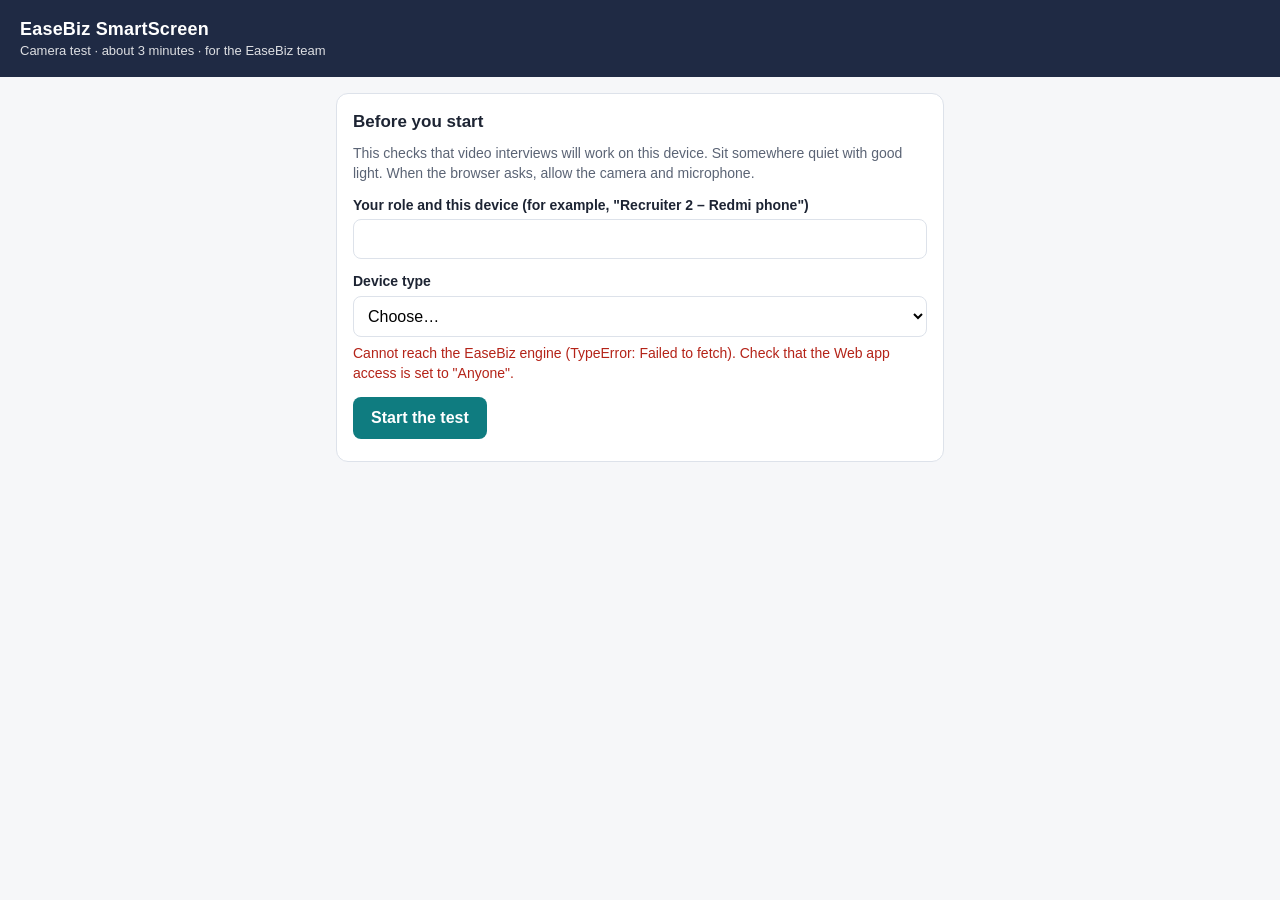
<file: Index.html>
<!DOCTYPE html>
<html>
<head>
<meta charset="utf-8">
<meta name="viewport" content="width=device-width, initial-scale=1">
<title>EaseBiz SmartScreen – Camera Test</title>
<style>
  :root {
    --navy: #1f2a44; --teal: #0f7c80; --teal-soft: #e3f2f2; --ink: #1d2433; --muted: #5b6475;
    --line: #dde2ea; --bg: #f6f7f9; --good: #1e7d3a; --good-soft: #e5f4e8; --bad: #b42318;
    --bad-soft: #fdecea; --warn: #9a6200; --warn-soft: #fdf3dc;
  }
  * { box-sizing: border-box; }
  body { margin: 0; font-family: -apple-system, BlinkMacSystemFont, "Segoe UI", Roboto, Arial, sans-serif;
         background: var(--bg); color: var(--ink); font-size: 16px; line-height: 1.45; }
  header { background: var(--navy); color: #fff; padding: 16px 20px; }
  header .brand { font-weight: 700; font-size: 18px; letter-spacing: .2px; }
  header .sub { font-size: 13px; opacity: .85; }
  main { max-width: 640px; margin: 0 auto; padding: 16px; }
  .card { background: #fff; border: 1px solid var(--line); border-radius: 12px; padding: 16px; margin-bottom: 14px; }
  h2 { font-size: 17px; margin: 0 0 8px; }
  p { margin: 6px 0; }
  .muted { color: var(--muted); font-size: 14px; }
  label { display: block; font-size: 14px; font-weight: 600; margin: 12px 0 4px; }
  input, select, textarea { width: 100%; font-size: 16px; padding: 10px; border: 1px solid var(--line); border-radius: 8px; background: #fff; }
  textarea { min-height: 70px; }
  button { font-size: 16px; font-weight: 600; border: 0; border-radius: 8px; padding: 12px 18px; cursor: pointer;
           background: var(--teal); color: #fff; margin: 8px 8px 0 0; }
  button.secondary { background: #fff; color: var(--teal); border: 1px solid var(--teal); }
  button:disabled { opacity: .5; cursor: default; }
  .video-wrap { position: relative; background: #000; border-radius: 10px; overflow: hidden; margin-top: 10px; }
  video { width: 100%; display: block; max-height: 360px; background: #000; }
  #preview { transform: scaleX(-1); }
  .badge { position: absolute; left: 10px; top: 10px; background: rgba(0,0,0,.65); color: #fff; font-size: 13px;
           padding: 4px 8px; border-radius: 6px; }
  .rec { position: absolute; right: 10px; top: 10px; background: #c62828; color: #fff; font-size: 13px; font-weight: 700;
         padding: 4px 8px; border-radius: 6px; display: none; }
  .meter { height: 8px; background: var(--line); border-radius: 4px; overflow: hidden; margin-top: 8px; }
  .meter > div { height: 100%; width: 0; background: var(--teal); transition: width .1s; }
  ol.steps { list-style: none; padding: 0; margin: 0; }
  ol.steps li { display: flex; justify-content: space-between; align-items: center; gap: 10px;
                padding: 10px 0; border-bottom: 1px solid var(--line); font-size: 15px; }
  ol.steps li:last-child { border-bottom: 0; }
  .st { font-size: 13px; font-weight: 700; padding: 3px 8px; border-radius: 6px; white-space: nowrap; }
  .st.wait { background: var(--bg); color: var(--muted); }
  .st.run { background: var(--teal-soft); color: var(--teal); }
  .st.pass { background: var(--good-soft); color: var(--good); }
  .st.fail { background: var(--bad-soft); color: var(--bad); }
  .st.skip { background: var(--warn-soft); color: var(--warn); }
  .hidden { display: none; }
  .instruction { background: var(--teal-soft); border-radius: 8px; padding: 10px 12px; margin-top: 10px; font-weight: 600; }
  table { width: 100%; border-collapse: collapse; font-size: 14px; }
  td { padding: 7px 4px; border-bottom: 1px solid var(--line); vertical-align: top; }
  td:first-child { color: var(--muted); width: 48%; }
  .overall { font-size: 18px; font-weight: 700; margin: 6px 0 10px; }
  .overall.pass { color: var(--good); } .overall.fail { color: var(--bad); }
</style>
</head>
<body>
<header>
  <div class="brand">EaseBiz SmartScreen</div>
  <div class="sub">Camera test · about 3 minutes · for the EaseBiz team</div>
</header>

<main>
  <!-- Start -->
  <section class="card" id="startCard">
    <h2>Before you start</h2>
    <p class="muted">This checks that video interviews will work on this device. Sit somewhere quiet with good light. When the browser asks, allow the camera and microphone.</p>
    <label for="label">Your role and this device (for example, "Recruiter 2 – Redmi phone")</label>
    <input id="label" maxlength="60" autocomplete="off">
    <label for="deviceType">Device type</label>
    <select id="deviceType">
      <option value="">Choose…</option>
      <option>Android phone</option>
      <option>iPhone</option>
      <option>Laptop or desktop</option>
      <option>Tablet</option>
    </select>
    <p class="muted" id="engineStatus">Checking the connection…</p>
    <button id="startBtn">Start the test</button>
    <p class="muted" id="startError" style="color: var(--bad);"></p>
  </section>

  <!-- Progress -->
  <section class="card hidden" id="progressCard">
    <h2>Progress</h2>
    <ol class="steps">
      <li>1. Camera and microphone <span class="st wait" id="s1">Waiting</span></li>
      <li>2. Face detection <span class="st wait" id="s2">Waiting</span></li>
      <li>3. Record 15 seconds <span class="st wait" id="s3">Waiting</span></li>
      <li>4. Save recording to Drive <span class="st wait" id="s4">Waiting</span></li>
      <li>5. Large upload (8 MB) <span class="st wait" id="s5">Waiting</span></li>
      <li>6. Leaving the page is noticed <span class="st wait" id="s6">Waiting</span></li>
    </ol>
  </section>

  <!-- Live area -->
  <section class="card hidden" id="liveCard">
    <h2 id="liveTitle">Camera</h2>
    <p id="liveText" class="muted"></p>
    <div class="video-wrap" id="previewWrap">
      <video id="preview" autoplay muted playsinline></video>
      <div class="badge" id="faceBadge">Faces: –</div>
      <div class="rec" id="recBadge">● REC 15</div>
    </div>
    <div class="meter" id="meterWrap"><div id="meter"></div></div>
    <div class="instruction hidden" id="instruction"></div>

    <div class="hidden" id="playbackBox">
      <div class="video-wrap"><video id="playback" controls playsinline></video></div>
      <p><strong>Play the recording. Can you see and hear yourself clearly?</strong></p>
      <button id="playYes">Yes</button>
      <button id="playNo" class="secondary">No</button>
    </div>

    <div class="hidden" id="leaveBox">
      <p><strong>Now switch to another app or browser tab for about 3 seconds, then come back here.</strong></p>
      <p class="muted" id="leaveStatus">Waiting for you to leave and come back…</p>
      <button id="leaveSkip" class="secondary">Skip this step</button>
    </div>
  </section>

  <!-- Results -->
  <section class="card hidden" id="resultCard">
    <h2>Results</h2>
    <div class="overall" id="overall"></div>
    <table id="resultTable"></table>
    <label for="notes">Anything odd you noticed? (optional)</label>
    <textarea id="notes" maxlength="500"></textarea>
    <button id="saveBtn">Save results</button>
    <p class="muted" id="saveStatus"></p>
  </section>
</main>

<script>
(function () {
  'use strict';

  // ===== SETTING: paste your Apps Script Web app URL (ending in /exec) between the quotes =====
  var BACKEND_URL = 'https://script.google.com/macros/s/AKfycbzbcbT12GZ3TWB93AKRw_FebvRK1DgnZdZfczZ5EzwaV1mgybVPUfl8FCMGbd8YMbcBdw/exec';
  // ===========================================================================================

  var MEDIAPIPE_VERSION = '1.2.3';
  var MEDIAPIPE_BASE = 'https://cdn.jsdelivr.net/npm/@mediapipe/tasks-vision@' + MEDIAPIPE_VERSION;
  // Official model location first (Google's MediaPipe page links to Hugging Face); older Google storage address as backup.
  var FACE_MODELS = [
    'https://huggingface.co/litert-community/MediaPipe-FaceDetector-BlazeFace-Short-Range/resolve/main/blaze_face_short_range.tflite',
    'https://storage.googleapis.com/mediapipe-models/face_detector/blaze_face_short_range/float16/1/blaze_face_short_range.tflite'
  ];
  var RECORD_SECONDS = 15;
  var LARGE_UPLOAD_BYTES = 8 * 1024 * 1024;

  var $ = function (id) { return document.getElementById(id); };
  var stream = null;
  var audioCtx = null;
  var faceDetector = null;
  var faceLoopOn = false;
  var R = {
    label: '', deviceType: '', userAgent: navigator.userAgent,
    camera: 'Not run', cameraError: '', cameraPolicy: 'Unknown', micSound: 'Not run',
    faceDetection: 'Not run', maxFaces: 0, recFormat: '', recSeconds: '', recSizeKB: '',
    playback: 'Not run', recUpload: 'Not run', recUploadSeconds: '', recUrl: '',
    largeUpload: 'Not run', largeUploadSeconds: '', uploadMbps: '',
    leftPage: 0, fullscreen: '', overall: '', notes: ''
  };

  // ---------- helpers ----------
  function setStep(n, cls, text) {
    var el = $('s' + n);
    el.className = 'st ' + cls;
    el.textContent = text;
  }
  function show(id, on) { $(id).classList.toggle('hidden', !on); }
  function live(title, text) { $('liveTitle').textContent = title; $('liveText').textContent = text || ''; }
  function instruct(text) { $('instruction').textContent = text || ''; show('instruction', !!text); }
  function wait(ms) { return new Promise(function (r) { setTimeout(r, ms); }); }
  function withTimeout(p, ms, what) {
    return Promise.race([p, new Promise(function (_, rej) {
      setTimeout(function () { rej(new Error(what + ' took longer than ' + Math.round(ms / 1000) + ' seconds')); }, ms);
    })]);
  }
  // Sends a request to the Google engine. Plain-text JSON avoids an extra browser check (CORS preflight).
  function server(action, data) {
    var body = { action: action };
    for (var k in data) { if (Object.prototype.hasOwnProperty.call(data, k)) body[k] = data[k]; }
    return fetch(BACKEND_URL, { method: 'POST', body: JSON.stringify(body), redirect: 'follow' })
      .then(function (res) {
        if (!res.ok) throw new Error('Engine replied with status ' + res.status);
        return res.json();
      });
  }
  function backendConfigured() { return /^https:\/\/script\.google\.com\/macros\/s\/.+\/exec$/.test(BACKEND_URL); }
  function blobToBase64(blob) {
    return new Promise(function (resolve, reject) {
      var fr = new FileReader();
      fr.onload = function () { resolve(String(fr.result).split(',')[1] || ''); };
      fr.onerror = function () { reject(fr.error || new Error('Could not read file')); };
      fr.readAsDataURL(blob);
    });
  }
  function errText(e) {
    if (!e) return 'Unknown error';
    return (e.name ? e.name + ': ' : '') + (e.message || String(e));
  }
  function pickMimeType() {
    if (typeof MediaRecorder === 'undefined') return null;
    var options = ['video/webm;codecs=vp8,opus', 'video/webm', 'video/mp4;codecs=avc1,mp4a', 'video/mp4'];
    for (var i = 0; i < options.length; i++) {
      try { if (MediaRecorder.isTypeSupported(options[i])) return options[i]; } catch (e) { /* try next */ }
    }
    return '';
  }

  // ---------- leaving-the-page counter (runs for the whole test) ----------
  var leaveWaiter = null;
  document.addEventListener('visibilitychange', function () {
    if (document.visibilityState === 'hidden') {
      R.leftPage += 1;
    } else if (leaveWaiter) {
      leaveWaiter();
    }
  });

  // ---------- step 1: camera and microphone ----------
  function stepCamera() {
    setStep(1, 'run', 'Running…');
    show('liveCard', true);
    live('Step 1 · Camera and microphone', 'Allow the camera and microphone when your browser asks.');
    try {
      var pol = document.permissionsPolicy || document.featurePolicy;
      if (pol && pol.allowsFeature) R.cameraPolicy = pol.allowsFeature('camera') ? 'Allowed' : 'Blocked';
    } catch (e) { /* not available in this browser */ }

    if (!navigator.mediaDevices || !navigator.mediaDevices.getUserMedia) {
      R.camera = 'Fail';
      R.cameraError = 'This browser has no camera access (getUserMedia missing)';
      setStep(1, 'fail', 'Failed');
      return Promise.resolve(false);
    }
    return navigator.mediaDevices.getUserMedia({
      video: { facingMode: 'user', width: { ideal: 640 }, height: { ideal: 360 } },
      audio: { echoCancellation: true, noiseSuppression: true }
    }).then(function (s) {
      stream = s;
      $('preview').srcObject = s;
      R.camera = 'Pass';
      return checkMic(s).then(function (heard) {
        R.micSound = heard ? 'Yes' : 'No';
        setStep(1, 'pass', heard ? 'Passed' : 'Passed (no sound heard)');
        return true;
      });
    }).catch(function (e) {
      R.camera = 'Fail';
      R.cameraError = errText(e);
      setStep(1, 'fail', 'Failed');
      live('Step 1 · Camera and microphone', 'The camera could not start: ' + R.cameraError);
      return false;
    });
  }

  function checkMic(s) {
    instruct('Say "Hello, this is a SmartScreen test" out loud.');
    try {
      if (!audioCtx) return wait(3000).then(function () { instruct(''); return false; });
      if (audioCtx.state === 'suspended' && audioCtx.resume) audioCtx.resume();
      var src = audioCtx.createMediaStreamSource(s);
      var an = audioCtx.createAnalyser();
      an.fftSize = 1024;
      src.connect(an);
      var data = new Uint8Array(an.fftSize);
      var heard = false;
      var started = Date.now();
      return new Promise(function (resolve) {
        (function tick() {
          an.getByteTimeDomainData(data);
          var sum = 0;
          for (var i = 0; i < data.length; i++) { var v = (data[i] - 128) / 128; sum += v * v; }
          var rms = Math.sqrt(sum / data.length);
          $('meter').style.width = Math.min(100, Math.round(rms * 400)) + '%';
          if (rms > 0.04) heard = true;
          if (Date.now() - started < 4000) { requestAnimationFrame(tick); }
          else { instruct(''); resolve(heard); }
        })();
      });
    } catch (e) {
      instruct('');
      return Promise.resolve(false);
    }
  }

  // ---------- step 2: face detection ----------
  function stepFaces() {
    setStep(2, 'run', 'Loading…');
    live('Step 2 · Face detection', 'Loading the face checker. This can take up to 20 seconds the first time.');
    var loader = import(MEDIAPIPE_BASE + '/vision_bundle.mjs').then(function (vision) {
      return vision.FilesetResolver.forVisionTasks(MEDIAPIPE_BASE + '/wasm').then(function (fileset) {
        var tryModel = function (i, lastErr) {
          if (i >= FACE_MODELS.length) return Promise.reject(lastErr || new Error('No face model could be loaded'));
          return vision.FaceDetector.createFromOptions(fileset, {
            baseOptions: { modelAssetPath: FACE_MODELS[i], delegate: 'CPU' },
            runningMode: 'VIDEO',
            minDetectionConfidence: 0.5
          }).catch(function (e) { return tryModel(i + 1, e); });
        };
        return tryModel(0, null);
      });
    });
    return withTimeout(loader, 30000, 'Loading the face checker').then(function (det) {
      faceDetector = det;
      setStep(2, 'run', 'Running…');
      live('Step 2 · Face detection', 'Keep your face in view. If someone is nearby, ask them to lean into the picture for a moment (optional).');
      startFaceLoop();
      return wait(8000).then(function () {
        R.faceDetection = R.maxFaces >= 1 ? 'Pass' : 'Fail (no face seen)';
        setStep(2, R.maxFaces >= 1 ? 'pass' : 'fail', R.maxFaces >= 1 ? 'Passed' : 'No face seen');
      });
    }).catch(function (e) {
      R.faceDetection = 'Fail: ' + errText(e);
      setStep(2, 'fail', 'Failed');
    });
  }

  function startFaceLoop() {
    faceLoopOn = true;
    var video = $('preview');
    var lastTime = -1;
    (function loop() {
      if (!faceLoopOn || !faceDetector) return;
      if (video.readyState >= 2 && video.currentTime !== lastTime) {
        lastTime = video.currentTime;
        try {
          var res = faceDetector.detectForVideo(video, performance.now());
          var n = res && res.detections ? res.detections.length : 0;
          if (n > R.maxFaces) R.maxFaces = n;
          $('faceBadge').textContent = 'Faces: ' + n;
        } catch (e) { /* skip this frame */ }
      }
      setTimeout(loop, 250);
    })();
  }

  // ---------- step 3: record ----------
  function stepRecord() {
    setStep(3, 'run', 'Recording…');
    var mime = pickMimeType();
    if (mime === null) {
      R.recFormat = 'MediaRecorder not supported';
      setStep(3, 'fail', 'Not supported');
      return Promise.resolve(null);
    }
    live('Step 3 · Record 15 seconds', 'Talk naturally for 15 seconds, for example about your day.');
    var chunks = [];
    var rec;
    try {
      var opts = { videoBitsPerSecond: 250000, audioBitsPerSecond: 48000 };
      if (mime) opts.mimeType = mime;
      rec = new MediaRecorder(stream, opts);
    } catch (e) {
      R.recFormat = 'Recorder error: ' + errText(e);
      setStep(3, 'fail', 'Failed');
      return Promise.resolve(null);
    }
    R.recFormat = rec.mimeType || mime || 'browser default';
    return new Promise(function (resolve) {
      var started = 0;
      rec.ondataavailable = function (ev) { if (ev.data && ev.data.size) chunks.push(ev.data); };
      rec.onerror = function (ev) {
        R.recFormat += ' (error: ' + errText(ev.error) + ')';
      };
      rec.onstop = function () {
        $('recBadge').style.display = 'none';
        var type = (rec.mimeType || mime || 'video/webm').split(';')[0];
        var blob = new Blob(chunks, { type: type });
        R.recSeconds = Math.round((Date.now() - started) / 100) / 10;
        R.recSizeKB = Math.round(blob.size / 1024);
        if (!blob.size) { setStep(3, 'fail', 'Empty recording'); resolve(null); return; }
        setStep(3, 'pass', 'Recorded');
        resolve(blob);
      };
      rec.start(1000);
      started = Date.now();
      var left = RECORD_SECONDS;
      var badge = $('recBadge');
      badge.style.display = 'block';
      badge.textContent = '● REC ' + left;
      var t = setInterval(function () {
        left -= 1;
        badge.textContent = '● REC ' + Math.max(left, 0);
        if (left <= 0) { clearInterval(t); try { rec.stop(); } catch (e) { /* already stopped */ } }
      }, 1000);
    });
  }

  function askPlayback(blob) {
    live('Step 3 · Check your recording', '');
    show('previewWrap', false);
    show('meterWrap', false);
    var pb = $('playback');
    pb.src = URL.createObjectURL(blob);
    show('playbackBox', true);
    return new Promise(function (resolve) {
      $('playYes').onclick = function () { R.playback = 'Yes'; show('playbackBox', false); resolve(); };
      $('playNo').onclick = function () { R.playback = 'No'; show('playbackBox', false); resolve(); };
    });
  }

  // ---------- step 4: save recording ----------
  function stepUploadRecording(blob) {
    setStep(4, 'run', 'Uploading…');
    live('Step 4 · Saving the recording to Drive', 'Please wait.');
    var t0 = Date.now();
    return blobToBase64(blob).then(function (b64) {
      return withTimeout(server('saveRecording', { base64: b64, mimeType: blob.type, label: R.label }), 120000, 'Saving the recording');
    }).then(function (res) {
      R.recUploadSeconds = Math.round((Date.now() - t0) / 100) / 10;
      if (res && res.ok) {
        R.recUpload = 'Pass';
        R.recUrl = res.url;
        setStep(4, 'pass', 'Saved');
      } else {
        R.recUpload = 'Fail: ' + (res && res.error);
        setStep(4, 'fail', 'Failed');
      }
    }).catch(function (e) {
      R.recUpload = 'Fail: ' + errText(e);
      setStep(4, 'fail', 'Failed');
    });
  }

  // ---------- step 5: large upload ----------
  function stepLargeUpload() {
    setStep(5, 'run', 'Uploading…');
    live('Step 5 · Large upload', 'Sending an 8 MB test file, the size of one long answer. On mobile data this can take a minute.');
    var bytes = new Uint8Array(LARGE_UPLOAD_BYTES);
    for (var i = 0; i < bytes.length; i += 65536) {
      crypto.getRandomValues(bytes.subarray(i, Math.min(i + 65536, bytes.length)));
    }
    var t0 = Date.now();
    return blobToBase64(new Blob([bytes])).then(function (b64) {
      return withTimeout(server('receiveLargeUpload', { base64: b64 }), 240000, 'The large upload');
    }).then(function (res) {
      var secs = (Date.now() - t0) / 1000;
      R.largeUploadSeconds = Math.round(secs * 10) / 10;
      if (res && res.ok && res.bytes === LARGE_UPLOAD_BYTES) {
        R.largeUpload = 'Pass';
        R.uploadMbps = Math.round((LARGE_UPLOAD_BYTES * 8 / 1e6 / secs) * 10) / 10;
        setStep(5, 'pass', 'Passed');
      } else {
        R.largeUpload = 'Fail: ' + (res && res.error ? res.error : 'size did not match');
        setStep(5, 'fail', 'Failed');
      }
    }).catch(function (e) {
      R.largeUpload = 'Fail: ' + errText(e);
      setStep(5, 'fail', 'Failed');
    });
  }

  // ---------- step 6: leaving the page ----------
  function stepLeave() {
    setStep(6, 'run', 'Waiting…');
    live('Step 6 · Leaving the page', '');
    show('previewWrap', false);
    show('meterWrap', false);
    show('leaveBox', true);
    var before = R.leftPage;
    return new Promise(function (resolve) {
      var done = function (skipped) {
        leaveWaiter = null;
        show('leaveBox', false);
        if (skipped) setStep(6, 'skip', 'Skipped');
        else setStep(6, 'pass', 'Noticed');
        resolve();
      };
      leaveWaiter = function () {
        if (R.leftPage > before) { $('leaveStatus').textContent = 'Welcome back. Noticed.'; done(false); }
      };
      $('leaveSkip').onclick = function () { done(true); };
    });
  }

  // ---------- results ----------
  function finish() {
    faceLoopOn = false;
    if (stream) stream.getTracks().forEach(function (t) { t.stop(); });
    if (audioCtx && audioCtx.close) { try { audioCtx.close(); } catch (e) { /* ignore */ } }
    R.fullscreen = (document.fullscreenEnabled || document.webkitFullscreenEnabled) ? 'Yes' : 'No';

    var essentials = R.camera === 'Pass' && R.recSizeKB > 0 && R.playback === 'Yes' &&
                     R.recUpload === 'Pass' && R.largeUpload === 'Pass';
    R.overall = essentials ? 'PASS' : 'FAIL';

    show('liveCard', false);
    show('resultCard', true);
    var ov = $('overall');
    ov.className = 'overall ' + (essentials ? 'pass' : 'fail');
    ov.textContent = essentials
      ? 'This device can run SmartScreen interviews.'
      : 'Something did not work on this device. Please save the results so we can see why.';

    var rows = [
      ['Camera and microphone', R.camera + (R.cameraError ? ' (' + R.cameraError + ')' : '')],
      ['Camera allowed by page', R.cameraPolicy],
      ['Voice detected', R.micSound],
      ['Face detection', R.faceDetection + (R.maxFaces ? ' · most faces at once: ' + R.maxFaces : '')],
      ['Recording format', R.recFormat || '–'],
      ['Recording length and size', R.recSizeKB ? R.recSeconds + ' s · ' + R.recSizeKB + ' KB' : '–'],
      ['You saw and heard yourself', R.playback],
      ['Recording saved to Drive', R.recUpload + (R.recUploadSeconds ? ' · ' + R.recUploadSeconds + ' s' : '')],
      ['Large upload (8 MB)', R.largeUpload + (R.largeUploadSeconds ? ' · ' + R.largeUploadSeconds + ' s' : '')],
      ['Upload speed', R.uploadMbps ? R.uploadMbps + ' Mbps' : '–'],
      ['Times you left the page', String(R.leftPage)],
      ['Full-screen available', R.fullscreen]
    ];
    var tbl = $('resultTable');
    tbl.innerHTML = '';
    rows.forEach(function (r) {
      var tr = document.createElement('tr');
      var a = document.createElement('td'); a.textContent = r[0];
      var b = document.createElement('td'); b.textContent = r[1];
      tr.appendChild(a); tr.appendChild(b); tbl.appendChild(tr);
    });
  }

  $('saveBtn').onclick = function () {
    var btn = $('saveBtn');
    btn.disabled = true;
    R.notes = $('notes').value.trim();
    $('saveStatus').textContent = 'Saving…';
    server('saveResults', { results: R }).then(function (res) {
      if (res && res.ok) {
        $('saveStatus').textContent = 'Saved. Thank you. You can close this page.';
      } else {
        btn.disabled = false;
        $('saveStatus').textContent = 'Could not save: ' + (res && res.error) + '. Please try again.';
      }
    }).catch(function (e) {
      btn.disabled = false;
      $('saveStatus').textContent = 'Could not save: ' + errText(e) + '. Please try again.';
    });
  };

  // ---------- connection check when the page opens ----------
  var engineOk = false;
  (function checkEngine() {
    var msg = $('engineStatus');
    if (!backendConfigured()) {
      msg.textContent = 'Setup not finished: the Web app URL has not been pasted into this page yet.';
      msg.style.color = 'var(--bad)';
      return;
    }
    fetch(BACKEND_URL, { redirect: 'follow' }).then(function (r) { return r.json(); }).then(function (j) {
      engineOk = !!(j && j.ok);
      msg.textContent = engineOk ? 'Connected to the EaseBiz engine.' : 'The EaseBiz engine did not reply correctly.';
      msg.style.color = engineOk ? 'var(--good)' : 'var(--bad)';
    }).catch(function (e) {
      msg.textContent = 'Cannot reach the EaseBiz engine (' + errText(e) + '). Check that the Web app access is set to "Anyone".';
      msg.style.color = 'var(--bad)';
    });
  })();

  // ---------- run ----------
  $('startBtn').onclick = function () {
    if (!engineOk) {
      $('startError').textContent = 'Please wait for "Connected to the EaseBiz engine" above the button, then try again.';
      return;
    }
    var label = $('label').value.trim();
    var type = $('deviceType').value;
    if (!label || !type) {
      $('startError').textContent = 'Please enter your role and device, and choose the device type.';
      return;
    }
    // Create the sound checker inside the tap itself; iPhones only allow sound processing started by a tap.
    try {
      var Ctx = window.AudioContext || window.webkitAudioContext;
      if (Ctx) { audioCtx = new Ctx(); if (audioCtx.resume) audioCtx.resume(); }
    } catch (e) { audioCtx = null; }
    R.label = label;
    R.deviceType = type;
    show('startCard', false);
    show('progressCard', true);

    stepCamera().then(function (camOk) {
      if (!camOk) {
        ['2', '3', '4'].forEach(function (n) { setStep(n, 'skip', 'Skipped'); });
        return null;
      }
      return stepFaces().then(function () { return stepRecord(); }).then(function (blob) {
        if (!blob) { setStep(4, 'skip', 'Skipped'); return null; }
        return askPlayback(blob).then(function () { return stepUploadRecording(blob); });
      });
    }).then(function () {
      faceLoopOn = false;
      return stepLargeUpload();
    }).then(function () {
      return stepLeave();
    }).then(finish).catch(function (e) {
      R.notes = 'Unexpected error: ' + errText(e);
      finish();
    });
  };
})();
</script>
</body>
</html>
</file>
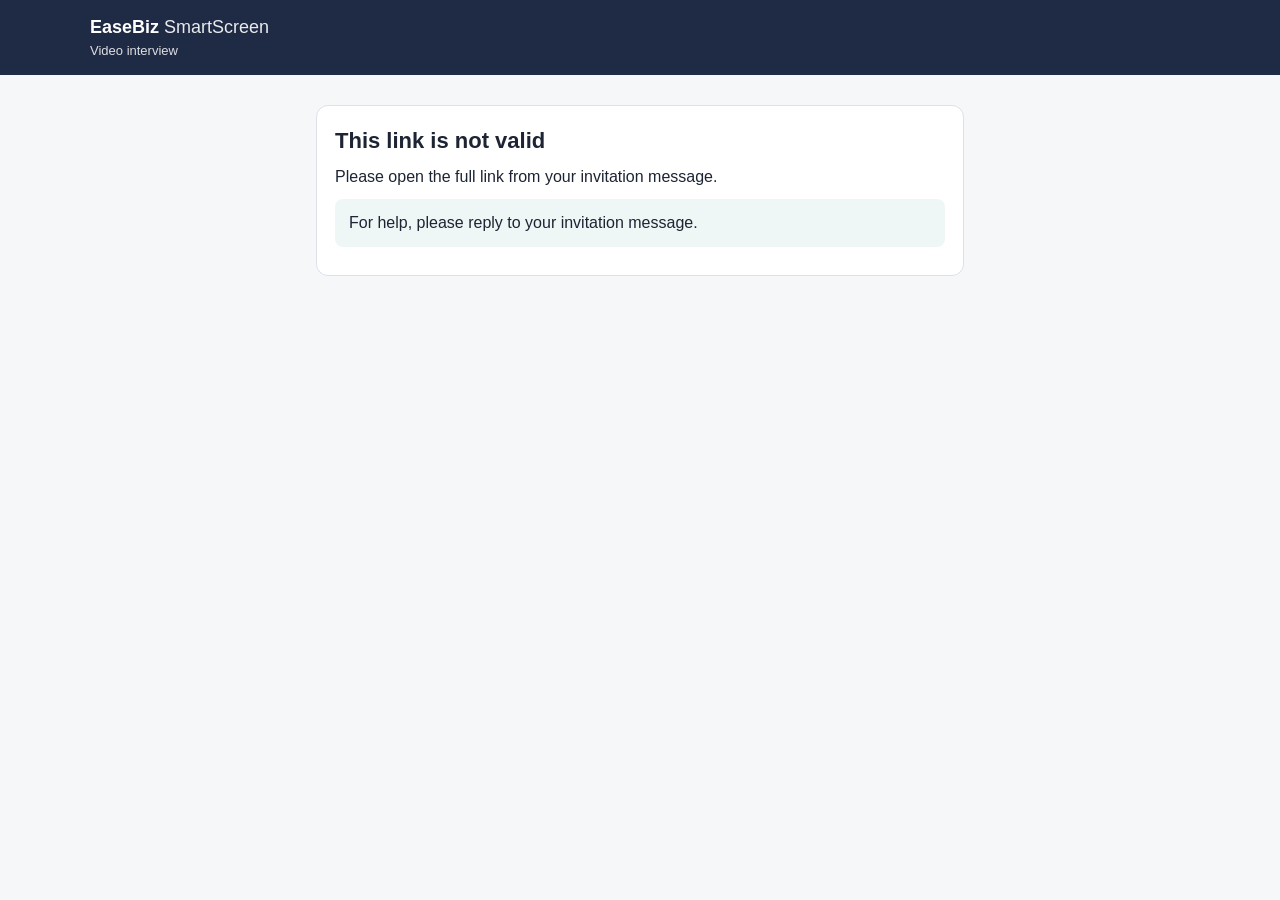
<file: candidate.html>
<!DOCTYPE html>
<html lang="en">
<head>
<meta charset="utf-8">
<meta name="viewport" content="width=device-width, initial-scale=1">
<meta name="robots" content="noindex">
<title>Video interview – EaseBiz SmartScreen</title>
<link rel="stylesheet" href="styles.css">
</head>
<body>
<header id="brandHeader"></header>
<main>
  <div class="steps" id="stepBar"></div>

  <!-- Loading -->
  <section class="screen card center" id="scrLoading">
    <div class="spinner"></div>
    <p class="muted">Loading your interview…</p>
  </section>

  <!-- Problem screens -->
  <section class="screen card hidden" id="scrProblem">
    <h1 id="problemTitle">This link cannot be opened</h1>
    <p id="problemText"></p>
    <div id="problemHelp" class="notice"></div>
  </section>

  <!-- 1. Welcome -->
  <section class="screen card hidden" id="scrWelcome">
    <h1>Welcome, <span id="wName"></span></h1>
    <p>You are invited to a short video interview for the <strong id="wRole"></strong> position with <strong id="wCompany"></strong>.</p>
    <div class="notice">
      <strong>What to expect</strong>
      <ul style="margin:6px 0 0; padding-left:20px;">
        <li>About <span id="wMinutes">20</span> minutes in total, on your phone or laptop.</li>
        <li>A few quick questions about your current role and availability.</li>
        <li>A camera check and a practice question before you begin.</li>
        <li><span id="wTotal"></span> recorded questions, one at a time, each with 30 seconds to think.</li>
        <li>Please complete it before <strong id="wDeadline"></strong>.</li>
      </ul>
    </div>
    <p class="muted">Sit in a quiet, well-lit place where you will not be disturbed. Keep your phone charged or plugged in.</p>
    <div id="schedInfo" class="notice good hidden"></div>
    <button id="btnWelcome">Start now</button>
    <button id="btnSchedule" class="secondary">Schedule for later</button>
    <div id="schedBox" class="hidden">
      <label for="schedWhen">Choose a date and time (before the deadline)</label>
      <input type="datetime-local" id="schedWhen">
      <p class="small" id="schedError" style="color:var(--bad)"></p>
      <button id="btnSchedSave">Confirm and add to my calendar</button>
    </div>
  </section>

  <!-- 2. Consent -->
  <section class="screen card hidden" id="scrConsent">
    <h2>How we use your interview</h2>
    <div class="notice small" id="consentNotice"></div>
    <label class="check"><input type="checkbox" id="cRecord"> <span>I agree to <span class="cCompany"></span> recording and assessing my interview as described above.</span></label>
    <label class="check"><input type="checkbox" id="cShare"> <span>I agree to <span class="cCompany"></span> sharing my recording and assessment with <span id="cClient"></span> for this role.</span></label>
    <label class="check"><input type="checkbox" id="cPool"> <span>(Optional) Keep my profile and assessment for other suitable roles for 6 months. My video is still deleted after <span class="cVideoDays"></span> days.</span></label>
    <p class="muted small">The first two are needed to take part.</p>
    <button id="btnConsent" disabled>Continue</button>
  </section>

  <!-- 3. Quick-fit -->
  <section class="screen card hidden" id="scrQuickFit">
    <h2>A few quick questions</h2>
    <p class="muted">This takes about 2 minutes.</p>
    <div class="row">
      <div><label for="qfCurrent">Current CTC (₹ lakh per year)</label><input type="number" id="qfCurrent" min="0" step="0.1" inputmode="decimal"></div>
      <div><label for="qfExpected">Expected CTC (₹ lakh per year)</label><input type="number" id="qfExpected" min="0" step="0.1" inputmode="decimal"></div>
    </div>
    <div class="row">
      <div><label for="qfNotice">Notice period (days)</label><input type="number" id="qfNotice" min="0" step="1" inputmode="numeric"></div>
      <div><label for="qfLocation">Current city</label><input type="text" id="qfLocation" maxlength="100"></div>
    </div>
    <label for="qfRelocate">Are you willing to relocate if the role needs it?</label>
    <select id="qfRelocate"><option value="">Choose…</option><option>Yes</option><option>No</option></select>
    <div id="qfMust"></div>
    <label for="qfCV">Your latest CV (PDF or Word, under 5 MB, optional)</label>
    <input type="file" id="qfCV" accept=".pdf,.doc,.docx,application/pdf,application/msword,application/vnd.openxmlformats-officedocument.wordprocessingml.document">
    <p class="muted small" id="qfError" style="color:var(--bad)"></p>
    <button id="btnQuickFit">Continue</button>
  </section>

  <!-- Quick-fit hold -->
  <section class="screen card hidden" id="scrHold">
    <h2>Thank you</h2>
    <p>Thank you for your answers. Your recruiter will call you shortly to discuss the next steps.</p>
    <div class="notice" id="holdHelp"></div>
  </section>

  <!-- 4. System check -->
  <section class="screen card hidden" id="scrCheck">
    <h2>Camera and microphone check</h2>
    <p class="muted" id="checkText">Allow the camera and microphone when your browser asks.</p>
    <div class="video-wrap">
      <video id="preview" class="mirror" autoplay muted playsinline></video>
      <div class="overlay-badge" id="faceBadge">Checking…</div>
      <div class="warn-overlay hidden" id="faceWarn">Please keep your face clearly in view</div>
    </div>
    <div class="meter"><div id="meter"></div></div>
    <p class="muted small">Say a few words: the bar above should move.</p>
    <ul class="small" style="padding-left:20px" id="checkList">
      <li id="ckCam">Camera: checking…</li>
      <li id="ckMic">Microphone: waiting for your voice…</li>
      <li id="ckFace">Face: checking…</li>
    </ul>
    <p class="muted small" id="checkError" style="color:var(--bad)"></p>
    <button id="btnCheck" disabled>Continue</button>
  </section>

  <!-- 5. Identity and room -->
  <section class="screen card hidden" id="scrIdentity">
    <h2 id="idTitle">Identity check</h2>
    <p id="idText">Hold a photo ID next to your face so both are clearly visible. You may cover the ID number with your finger. Then take the photo.</p>
    <div class="video-wrap">
      <video id="idVideo" class="mirror" autoplay muted playsinline></video>
      <img id="idPhoto" class="hidden" alt="Your ID photo">
      <div class="rec-badge hidden" id="roomBadge">● 10</div>
    </div>
    <p class="muted small" id="idError" style="color:var(--bad)"></p>
    <div id="idButtons">
      <button id="btnTakePhoto">Take photo</button>
      <button id="btnRetake" class="secondary hidden">Retake</button>
      <button id="btnUsePhoto" class="hidden">Use this photo</button>
    </div>
    <div id="roomButtons" class="hidden">
      <button id="btnRoomScan">Start room scan</button>
    </div>
  </section>

  <!-- 6. Practice -->
  <section class="screen card hidden" id="scrPractice">
    <h2>Practice question (not scored)</h2>
    <div class="question-text" id="practiceQ"></div>
    <p class="muted">Record a short answer, then watch it back. You can try as many times as you like. This recording is not saved.</p>
    <div class="video-wrap">
      <video id="practiceVideo" class="mirror" autoplay muted playsinline></video>
      <video id="practicePlayback" class="hidden" controls playsinline></video>
      <div class="rec-badge hidden" id="practiceBadge">● 30</div>
    </div>
    <button id="btnPracticeRec">Record practice answer (30 seconds)</button>
    <button id="btnPracticeStop" class="secondary hidden">Stop</button>
    <button id="btnPracticeAgain" class="secondary hidden">Try again</button>
    <button id="btnPracticeDone" class="hidden">I'm ready for the interview</button>
  </section>

  <!-- 7. Rules -->
  <section class="screen card hidden" id="scrRules">
    <h2 id="rulesTitle">Before you begin</h2>
    <ol class="small" style="padding-left:20px">
      <li>Stay alone in the room; nobody else should be present or speaking to you.</li>
      <li>Keep your face clearly visible to the camera throughout.</li>
      <li>Stay on this screen. Switching to another app or tab is recorded and reviewed.</li>
      <li>Keep notes, other screens and other phones away. Answer from your own experience.</li>
      <li>Turn on Do Not Disturb so calls do not interrupt you.</li>
      <li>Each question gives you 30 seconds to think; recording then starts automatically. Answers cannot be re-recorded.</li>
      <li>If your connection drops, open the same link again on this device. You will continue from the next question.</li>
    </ol>
    <p class="muted small">Tip: use real examples. Tell us what you did, how, and what the result was.</p>
    <button id="btnStart">Start the interview</button>
  </section>

  <!-- 8. Interview -->
  <section class="screen card hidden" id="scrInterview">
    <div class="qhead">
      <span class="pill info" id="qPos">Question 1 of 9</span>
      <span class="pill" id="qPhase">Thinking time</span>
    </div>
    <div class="question-text" id="qText"></div>
    <div class="video-wrap">
      <video id="liveVideo" class="mirror" autoplay muted playsinline></video>
      <div class="rec-badge hidden" id="liveRec">● REC</div>
      <div class="warn-overlay hidden" id="liveWarn">Please keep your face clearly in view</div>
    </div>
    <p><span class="timer" id="qTimer">0:30</span> <span class="muted" id="qTimerLabel">to think</span></p>
    <button id="btnHear" class="secondary">🔊 Hear the question again</button>
    <button id="btnAnswerNow">Start answering now</button>
    <button id="btnFinishAnswer" class="hidden">Finish answer</button>
    <div id="uploadBox" class="notice hidden">
      <div class="spinner"></div>
      <p class="center" id="uploadText">Saving your answer… please keep this page open.</p>
      <button id="btnRetryUpload" class="hidden">Try again</button>
    </div>
  </section>

  <!-- Next round booking -->
  <section class="screen card hidden" id="scrBook">
    <h1>Next round: choose your interview slot</h1>
    <p>Congratulations, <span id="bName"></span>. You have been shortlisted for the next interview round for the <strong id="bRole"></strong> position.</p>
    <p id="bMode" class="muted"></p>
    <div id="bSlots"></div>
    <p class="small" id="bError" style="color:var(--bad)"></p>
    <button id="btnBook">Confirm this slot</button>
    <div id="bDone" class="notice good hidden"></div>
  </section>

  <!-- 9. Thank you -->
  <section class="screen card hidden" id="scrThanks">
    <h1>Thank you</h1>
    <p id="thanksText">Your interview has been submitted successfully. Our team will review it and update you within 5 working days.</p>
    <div id="ratingBox">
      <label>How was this experience? (optional)</label>
      <div class="score-btns" id="ratingBtns"></div>
      <p class="muted small" id="ratingDone"></p>
    </div>
  </section>
</main>

<script src="config.js"></script>
<script src="common.js"></script>
<script>
(function () {
  'use strict';
  var $ = SS.$;
  var MEDIAPIPE_BASE = 'https://cdn.jsdelivr.net/npm/@mediapipe/tasks-vision@1.2.3';
  var FACE_MODELS = [
    'https://huggingface.co/litert-community/MediaPipe-FaceDetector-BlazeFace-Short-Range/resolve/main/blaze_face_short_range.tflite',
    'https://storage.googleapis.com/mediapipe-models/face_detector/blaze_face_short_range/float16/1/blaze_face_short_range.tflite'
  ];
  var STEP_ORDER = ['scrWelcome', 'scrConsent', 'scrQuickFit', 'scrCheck', 'scrIdentity', 'scrPractice', 'scrRules', 'scrInterview', 'scrThanks'];

  var token = SS.param('t');
  var sid = (function () {
    var k = 'ss_sid_' + token;
    var v = null;
    try { v = localStorage.getItem(k); } catch (e) { /* storage blocked */ }
    if (!v) {
      v = (crypto.randomUUID ? crypto.randomUUID() : String(Date.now()) + Math.random()).replace(/-/g, '');
      try { localStorage.setItem(k, v); } catch (e) { /* storage blocked */ }
    }
    return v;
  })();

  var info = null;          // reply from cand.load
  var stream = null;        // camera + microphone
  var audioCtx = null;
  var detector = null;      // face detector (null if it could not load)
  var events = [];          // integrity events waiting to be sent
  var monitoring = false;   // true while the interview runs
  var currentQ = 0;

  SS.brand('Video interview');

  function go(id) {
    SS.screen(id);
    var idx = STEP_ORDER.indexOf(id);
    $('stepBar').innerHTML = idx < 0 ? '' : STEP_ORDER.map(function (_, i) { return '<span class="' + (i <= idx ? 'done' : '') + '"></span>'; }).join('');
  }
  function call(action, data, ms) {
    var d = { t: token, sid: sid };
    Object.keys(data || {}).forEach(function (k) { d[k] = data[k]; });
    return SS.api(action, d, ms);
  }
  function helpHtml(h) {
    h = h || (info && info.help) || {};
    var parts = [];
    if (h.whatsapp) parts.push('WhatsApp: <a href="https://wa.me/' + SS.esc(h.whatsapp) + '">+' + SS.esc(h.whatsapp) + '</a>');
    if (h.phone) parts.push('Phone: ' + SS.esc(h.phone));
    if (h.email) parts.push('Email: <a href="mailto:' + SS.esc(h.email) + '">' + SS.esc(h.email) + '</a>');
    return parts.length ? '<strong>Need help?</strong><br>' + parts.join('<br>') : 'For help, please reply to your invitation message.';
  }
  function problem(title, text, help) {
    $('problemTitle').textContent = title;
    $('problemText').textContent = text;
    $('problemHelp').innerHTML = helpHtml(help);
    go('scrProblem');
  }
  function handleCode(e) {
    var code = e && e.code;
    if (code === 'OTHER_DEVICE') { problem('This interview is open on another device', 'For security, an interview can only be taken on the device where it was first opened. If you need to change device, please contact your recruiter.'); return true; }
    if (code === 'EXPIRED') { problem('This invitation has expired', 'The time to complete this interview has passed. Please contact your recruiter if you would like more time.'); return true; }
    if (code === 'NOT_FOUND') { problem('This link is not valid', 'Please check that you opened the full link from your invitation message.'); return true; }
    if (code === 'HOLD') { $('holdHelp').innerHTML = helpHtml(); go('scrHold'); return true; }
    if (code === 'ALREADY_DONE') { go('scrThanks'); $('ratingBox').classList.add('hidden'); return true; }
    return false;
  }
  function pushEvent(type, extra) {
    var e = { type: type, at: new Date().toISOString(), qNo: currentQ || '' };
    Object.keys(extra || {}).forEach(function (k) { e[k] = extra[k]; });
    events.push(e);
  }
  function takeEvents() { var out = events; events = []; return out; }

  // ---------------- load ----------------
  if (!token) { problem('This link is not valid', 'Please open the full link from your invitation message.'); return; }
  call('cand.load', {}).then(function (r) {
    if (!r.ok) { handleCode({ code: r.code }); if (r.help) $('problemHelp').innerHTML = helpHtml(r.help); return; }
    info = r;
    var c = r.candidate;
    if (c.done && c.booking) { showBooking(c.booking); return; }
    if (c.done) { go('scrThanks'); $('ratingBox').classList.add('hidden'); return; }
    if (c.quickFitHold) { $('holdHelp').innerHTML = helpHtml(); go('scrHold'); return; }
    fillWelcome();
    if (c.started) { resumeFlow(); return; }
    if (c.consentDone && c.quickFitDone) { startCheck(); return; }
    if (c.consentDone) { fillQuickFit(); go('scrQuickFit'); return; }
    go('scrWelcome');
  }).catch(function (e) {
    if (!handleCode(e)) problem('We could not load your interview', SS.errText(e) + ' Please refresh the page in a minute.');
  });

  function showBooking(bk) {
    $('bName').textContent = info.candidate.firstName;
    $('bRole').textContent = info.role.title;
    $('bMode').textContent = bk.mode + (bk.place ? ' · ' + bk.place : '') + ' · about ' + bk.minutes + ' minutes';
    if (bk.booked) {
      SS.show('bSlots', false); SS.show('btnBook', false);
      $('bDone').innerHTML = '<strong>Your interview is confirmed for ' + SS.esc(SS.fmtDate(bk.booked.at)) + '.</strong><br>A calendar invitation has been sent to you.';
      SS.show('bDone', true);
    } else {
      $('bSlots').innerHTML = bk.options.map(function (o, i) {
        return '<label class="check"><input type="radio" name="slot" value="' + i + '"> <span>' + SS.esc(SS.fmtDate(o)) + '</span></label>';
      }).join('');
    }
    go('scrBook');
  }
  $('btnBook').onclick = function () {
    var sel = document.querySelector('input[name=slot]:checked');
    if (!sel) { $('bError').textContent = 'Please choose a slot.'; return; }
    var btn = this; btn.disabled = true; btn.textContent = 'Confirming…';
    SS.api('cand.book', { t: token, index: Number(sel.value) }).then(function (r) {
      info.candidate.booking.booked = r.booked; showBooking(info.candidate.booking);
    }).catch(function (e) { btn.disabled = false; btn.textContent = 'Confirm this slot'; $('bError').textContent = SS.errText(e); });
  };

  function showScheduled(iso, calLink) {
    $('schedInfo').innerHTML = 'Scheduled for <strong>' + SS.esc(SS.fmtDate(iso)) + '</strong>.' +
      (info.candidate.hasEmail ? ' A calendar invitation has been sent to your email.' : '') +
      (calLink ? ' <a href="' + SS.esc(calLink) + '" target="_blank" rel="noopener">Add to Google Calendar</a>' : '') +
      '<br>Open this same link on this device at that time. You may also start now.';
    SS.show('schedInfo', true); SS.show('schedBox', false);
  }

  function fillWelcome() {
    if (info.candidate.scheduledAt) showScheduled(info.candidate.scheduledAt);
    var pad = function (n) { return ('0' + n).slice(-2); };
    var local = function (d) { return d.getFullYear() + '-' + pad(d.getMonth() + 1) + '-' + pad(d.getDate()) + 'T' + pad(d.getHours()) + ':' + pad(d.getMinutes()); };
    $('schedWhen').min = local(new Date(Date.now() + 15 * 60000));
    $('schedWhen').max = local(new Date(new Date(info.candidate.deadline).getTime() - 30 * 60000));
    $('wName').textContent = info.candidate.firstName;
    $('wRole').textContent = info.role.title;
    $('wCompany').textContent = info.role.company;
    $('wMinutes').textContent = Math.max(15, info.interview.totalMinutes + 8);
    $('wTotal').textContent = info.interview.total;
    $('wDeadline').textContent = SS.fmtDate(info.candidate.deadline);
    var co = info.company.name || 'EaseBiz HR Solutions Pvt. Ltd.';
    Array.prototype.forEach.call(document.querySelectorAll('.cCompany'), function (el) { el.textContent = co; });
    $('cClient').textContent = info.role.clientName || 'the hiring company (named to you by your recruiter before any sharing)';
    Array.prototype.forEach.call(document.querySelectorAll('.cVideoDays'), function (el) { el.textContent = info.company.videoDays || 60; });
    $('consentNotice').innerHTML =
      '<p><strong>What we record:</strong> your video and audio answers, three still images from each answer, a photo of you holding your ID, and a short room scan. ' +
      'We also note technical events, such as leaving the interview screen. We use these only to assess your fit for the ' + SS.esc(info.role.title) + ' role.</p>' +
      '<p><strong>How your answers are assessed:</strong> your answers are transcribed, and an AI system (Anthropic\'s Claude) prepares a first assessment of what you said against the job requirements, together with simple measurements such as speaking pace and whether you are facing the camera. A trained ' + SS.esc(co) + ' reviewer checks this and makes all decisions. We do not use AI to judge your emotions, personality or appearance.</p>' +
      '<p><strong>Who sees it:</strong> our recruitment team and, only if you agree below, the hiring company for this role (view-only, for ' + SS.esc(info.company.clientDays || 30) + ' days). Your ID photo is never shared with the hiring company.</p>' +
      '<p><strong>How long we keep it:</strong> ID photo and room scan, ' + SS.esc(info.company.idDays || 30) + ' days; video, ' + SS.esc(info.company.videoDays || 60) + ' days after the interview; written assessment, 12 months.</p>' +
      '<p><strong>Your choices:</strong> you may withdraw consent, or ask to see or delete your data, at any time by writing to ' +
      (info.company.privacyEmail ? '<a href="mailto:' + SS.esc(info.company.privacyEmail) + '">' + SS.esc(info.company.privacyEmail) + '</a>' : 'your recruiter') + '. We act within 7 working days.</p>';
  }

  $('btnWelcome').onclick = function () { go('scrConsent'); };
  $('btnSchedule').onclick = function () { SS.show('schedBox', true); };
  $('btnSchedSave').onclick = function () {
    var v = $('schedWhen').value;
    if (!v) { $('schedError').textContent = 'Please choose a date and time.'; return; }
    var btn = this; btn.disabled = true; $('schedError').textContent = '';
    call('cand.schedule', { when: new Date(v).toISOString() }).then(function (r) {
      btn.disabled = false; showScheduled(r.scheduledAt, r.calendarLink);
    }).catch(function (e) { btn.disabled = false; if (!handleCode(e)) $('schedError').textContent = SS.errText(e); });
  };

  // ---------------- consent ----------------
  function consentState() { $('btnConsent').disabled = !($('cRecord').checked && $('cShare').checked); }
  $('cRecord').onchange = consentState; $('cShare').onchange = consentState;
  $('btnConsent').onclick = function () {
    var btn = this; btn.disabled = true;
    call('cand.consent', { record: true, share: true, pool: $('cPool').checked }).then(function () {
      fillQuickFit(); go('scrQuickFit');
    }).catch(function (e) { btn.disabled = false; if (!handleCode(e)) SS.toast(SS.errText(e), 'bad'); });
  };

  // ---------------- quick-fit ----------------
  function fillQuickFit() {
    var qs = (info && info.role.quickFitQs) || [];
    $('qfMust').innerHTML = qs.map(function (m, i) {
      return '<label for="qfM' + i + '">' + SS.esc(m.question) + '</label>' +
        '<select id="qfM' + i + '"><option value="">Choose…</option><option>Yes</option><option>No</option></select>';
    }).join('');
  }
  $('btnQuickFit').onclick = function () {
    var btn = this;
    var qs = (info && info.role.quickFitQs) || [];
    var a = { currentCTC: $('qfCurrent').value, expectedCTC: $('qfExpected').value, noticeDays: $('qfNotice').value,
              location: $('qfLocation').value.trim(), relocate: $('qfRelocate').value, mustHaves: [] };
    var missing = !a.currentCTC || !a.expectedCTC || a.noticeDays === '' || !a.location || !a.relocate;
    qs.forEach(function (_, i) { var v = $('qfM' + i).value; if (!v) missing = true; a.mustHaves.push(v); });
    if (missing) { $('qfError').textContent = 'Please answer every question.'; return; }
    var file = $('qfCV').files[0];
    if (file && file.size > 5 * 1024 * 1024) { $('qfError').textContent = 'The CV is larger than 5 MB. Please choose a smaller file.'; return; }
    $('qfError').textContent = '';
    btn.disabled = true; btn.textContent = 'Saving…';
    var cvP = file ? SS.blobToBase64(file).then(function (b64) { return { base64: b64, mime: file.type || 'application/octet-stream', name: file.name }; }) : Promise.resolve(null);
    cvP.then(function (cv) { return call('cand.quickfit', { answers: a, cv: cv }, 120000); }).then(function (r) {
      if (!r.proceed) { $('holdHelp').innerHTML = helpHtml(); go('scrHold'); return; }
      startCheck();
    }).catch(function (e) {
      btn.disabled = false; btn.textContent = 'Continue';
      if (!handleCode(e)) $('qfError').textContent = SS.errText(e);
    });
  };

  // ---------------- camera, microphone, face ----------------
  function ensureAudio() {
    try {
      var Ctx = window.AudioContext || window.webkitAudioContext;
      if (Ctx && !audioCtx) audioCtx = new Ctx();
      if (audioCtx && audioCtx.state === 'suspended') audioCtx.resume();
    } catch (e) { audioCtx = null; }
  }
  function openCamera() {
    if (stream) return Promise.resolve(stream);
    if (!navigator.mediaDevices || !navigator.mediaDevices.getUserMedia) return Promise.reject(new Error('This browser cannot use the camera. Please open the link in Chrome, Edge or Safari.'));
    return navigator.mediaDevices.getUserMedia({
      video: { facingMode: 'user', width: { ideal: 640 }, height: { ideal: 360 } },
      audio: { echoCancellation: true, noiseSuppression: true }
    }).then(function (s) {
      stream = s;
      s.getVideoTracks().forEach(function (t) { t.onended = function () { if (monitoring) pushEvent('connection', { detail: 'Camera stopped during the interview' }); }; });
      return s;
    });
  }
  function attach(videoId) { var v = $(videoId); if (v.srcObject !== stream) v.srcObject = stream; return v; }

  function loadDetector() {
    if (detector) return Promise.resolve(detector);
    var p = import(MEDIAPIPE_BASE + '/vision_bundle.mjs').then(function (vision) {
      return vision.FilesetResolver.forVisionTasks(MEDIAPIPE_BASE + '/wasm').then(function (fs) {
        var tryModel = function (i, last) {
          if (i >= FACE_MODELS.length) return Promise.reject(last || new Error('No face model'));
          return vision.FaceDetector.createFromOptions(fs, {
            baseOptions: { modelAssetPath: FACE_MODELS[i], delegate: 'CPU' }, runningMode: 'VIDEO', minDetectionConfidence: 0.5
          }).catch(function (e) { return tryModel(i + 1, e); });
        };
        return tryModel(0, null);
      });
    });
    return Promise.race([p, new Promise(function (_, rej) { setTimeout(function () { rej(new Error('timeout')); }, 30000); })])
      .then(function (d) { detector = d; return d; });
  }
  var lastFacing = null;
  function countFaces(video) {
    if (!detector || video.readyState < 2) return -1;
    try {
      var r = detector.detectForVideo(video, performance.now());
      var d = r && r.detections ? r.detections : [];
      lastFacing = null;
      if (d.length === 1 && d[0].keypoints && d[0].keypoints.length >= 3) {
        // keypoints: 0 right eye, 1 left eye, 2 nose tip (normalised). Head turned away when the nose is far from the eyes' midpoint.
        var k = d[0].keypoints, mid = (k[0].x + k[1].x) / 2, span = Math.abs(k[0].x - k[1].x) || 0.0001;
        lastFacing = Math.abs(k[2].x - mid) / span < 0.35;
      }
      return d.length;
    } catch (e) { return -1; }
  }
  // per-answer measurements
  var analyser = null, audioBuf = null, M = null;
  function audioLevel() {
    if (!analyser) return -1;
    analyser.getByteTimeDomainData(audioBuf);
    var sum = 0; for (var i = 0; i < audioBuf.length; i++) { var v = (audioBuf[i] - 128) / 128; sum += v * v; }
    return Math.sqrt(sum / audioBuf.length);
  }
  function metricsStart() { M = { samples: 0, face: 0, facing: 0, faceKnown: 0, silent: 0, audioKnown: 0, frames: [] }; }
  function metricsSample(n) {
    if (!M) return;
    M.samples++;
    if (n >= 0) { M.faceKnown++; if (n >= 1) M.face++; if (lastFacing) M.facing++; }
    var lv = audioLevel();
    if (lv >= 0) { M.audioKnown++; if (lv < 0.02) M.silent++; }
  }
  function grabFrame() {
    if (!M) return;
    try {
      var v = $('liveVideo'), w = 320, h = Math.round(w * ((v.videoHeight || 360) / (v.videoWidth || 640)));
      var cv = document.createElement('canvas'); cv.width = w; cv.height = h;
      cv.getContext('2d').drawImage(v, 0, 0, w, h);
      M.frames.push(cv.toDataURL('image/jpeg', 0.6).split(',')[1]);
    } catch (e) { /* frame skipped */ }
  }
  function metricsEnd(seconds) {
    var out = { samples: M ? M.samples : 0 };
    if (M && M.faceKnown) { out.faceVisiblePct = Math.round(M.face / M.faceKnown * 100); out.facingCameraPct = Math.round(M.facing / M.faceKnown * 100); }
    if (M && M.audioKnown) { out.silencePct = Math.round(M.silent / M.audioKnown * 100); out.speakingSec = Math.round(seconds * (1 - M.silent / M.audioKnown)); }
    var frames = M ? M.frames.slice(0, 3) : [];
    M = null;
    return { metrics: out, frames: frames };
  }

  // ---------------- system check ----------------
  var checkTimer = null;
  function startCheck() {
    go('scrCheck');
    ensureAudio();
    var camOk = false, micOk = false, faceOk = false, faceUnavailable = false;
    function update() {
      $('btnCheck').disabled = !(camOk && micOk && (faceOk || faceUnavailable));
    }
    openCamera().then(function () {
      camOk = true;
      $('ckCam').textContent = 'Camera: working ✓';
      attach('preview');
      // microphone level
      if (audioCtx) {
        var an = audioCtx.createAnalyser(); an.fftSize = 1024;
        audioCtx.createMediaStreamSource(stream).connect(an);
        var data = new Uint8Array(an.fftSize);
        (function tick() {
          if (!document.body.contains($('meter')) || $('scrCheck').classList.contains('hidden')) return;
          an.getByteTimeDomainData(data);
          var sum = 0; for (var i = 0; i < data.length; i++) { var v = (data[i] - 128) / 128; sum += v * v; }
          var rms = Math.sqrt(sum / data.length);
          $('meter').style.width = Math.min(100, Math.round(rms * 400)) + '%';
          if (rms > 0.04 && !micOk) { micOk = true; $('ckMic').textContent = 'Microphone: working ✓'; update(); }
          requestAnimationFrame(tick);
        })();
      } else { micOk = true; $('ckMic').textContent = 'Microphone: on'; }
      update();
      loadDetector().then(function () {
        var v = $('preview');
        checkTimer = setInterval(function () {
          var n = countFaces(v);
          if (n < 0) return;
          $('faceBadge').textContent = n === 1 ? 'Face visible ✓' : n === 0 ? 'No face visible' : n + ' faces visible';
          SS.show('faceWarn', n !== 1);
          if (n === 1 && !faceOk) { faceOk = true; $('ckFace').textContent = 'Face: visible ✓'; update(); }
        }, 500);
      }).catch(function () {
        faceUnavailable = true;
        $('faceBadge').textContent = 'Camera on';
        $('ckFace').textContent = 'Face: the automatic check is not available on this device; the reviewer will check manually.';
        update();
      });
    }).catch(function (e) {
      $('ckCam').textContent = 'Camera: not available';
      var name = e && e.name;
      $('checkError').textContent = name === 'NotAllowedError'
        ? 'Camera or microphone access was blocked. Please allow access in your browser settings for this site, then refresh the page.'
        : name === 'NotFoundError' ? 'No camera or microphone was found on this device. Please use a phone or laptop with a front camera.'
        : 'The camera could not start: ' + SS.errText(e);
    });
  }
  $('btnCheck').onclick = function () {
    clearInterval(checkTimer);
    if (info.candidate.idDone && info.candidate.roomDone) { goPractice(); return; }
    startIdentity();
  };

  // ---------------- identity + room scan ----------------
  var idBlob = null;
  function startIdentity() {
    go('scrIdentity');
    attach('idVideo');
    if (info.candidate.idDone) { showRoomStep(); return; }
  }
  $('btnTakePhoto').onclick = function () {
    var v = $('idVideo');
    var cv = document.createElement('canvas');
    cv.width = v.videoWidth || 640; cv.height = v.videoHeight || 360;
    cv.getContext('2d').drawImage(v, 0, 0, cv.width, cv.height);
    cv.toBlob(function (b) {
      idBlob = b;
      $('idPhoto').src = URL.createObjectURL(b);
      SS.show('idPhoto', true); SS.show('idVideo', false);
      SS.show('btnTakePhoto', false); SS.show('btnRetake', true); SS.show('btnUsePhoto', true);
    }, 'image/jpeg', 0.85);
  };
  $('btnRetake').onclick = function () {
    SS.show('idPhoto', false); SS.show('idVideo', true);
    SS.show('btnTakePhoto', true); SS.show('btnRetake', false); SS.show('btnUsePhoto', false);
  };
  $('btnUsePhoto').onclick = function () {
    var btn = this; btn.disabled = true; btn.textContent = 'Saving…';
    SS.blobToBase64(idBlob).then(function (b64) { return call('cand.media', { kind: 'id', base64: b64, mime: 'image/jpeg' }, 90000); })
      .then(function () { info.candidate.idDone = true; btn.disabled = false; btn.textContent = 'Use this photo'; showRoomStep(); })
      .catch(function (e) { btn.disabled = false; btn.textContent = 'Use this photo'; if (!handleCode(e)) $('idError').textContent = SS.errText(e); });
  };
  function showRoomStep() {
    $('idTitle').textContent = 'Room check';
    $('idText').textContent = 'Slowly turn your camera around the room for about 10 seconds, so we can see you are alone. Recording starts when you tap the button.';
    SS.show('idPhoto', false); SS.show('idVideo', true);
    SS.show('idButtons', false); SS.show('roomButtons', true);
    $('idError').textContent = '';
  }
  $('btnRoomScan').onclick = function () {
    var btn = this; btn.disabled = true;
    recordFor(10, 'roomBadge').then(function (res) {
      btn.textContent = 'Saving…';
      return SS.blobToBase64(res.blob).then(function (b64) { return call('cand.media', { kind: 'room', base64: b64, mime: res.blob.type }, 120000); });
    }).then(function () {
      info.candidate.roomDone = true;
      goPractice();
    }).catch(function (e) {
      btn.disabled = false; btn.textContent = 'Start room scan';
      if (!handleCode(e)) $('idError').textContent = SS.errText(e);
    });
  };

  // ---------------- recording helpers ----------------
  function pickMime() {
    if (typeof MediaRecorder === 'undefined') return null;
    var opts = ['video/webm;codecs=vp8,opus', 'video/webm', 'video/mp4;codecs=avc1,mp4a', 'video/mp4'];
    for (var i = 0; i < opts.length; i++) { try { if (MediaRecorder.isTypeSupported(opts[i])) return opts[i]; } catch (e) { /* next */ } }
    return '';
  }
  /** Records for up to `seconds`; resolves {blob, seconds}. Returns a controller with stop(). */
  var activeRec = null;
  function recordFor(seconds, badgeId, onTick) {
    var mime = pickMime();
    if (mime === null) return Promise.reject(new Error('This browser cannot record video. Please use Chrome, Edge or Safari.'));
    var opts = { videoBitsPerSecond: 300000, audioBitsPerSecond: 48000 };
    if (mime) opts.mimeType = mime;
    var rec;
    try { rec = new MediaRecorder(stream, opts); } catch (e) { return Promise.reject(e); }
    var chunks = [];
    var started = Date.now();
    var badge = badgeId ? $(badgeId) : null;
    return new Promise(function (resolve, reject) {
      var left = seconds;
      var timer;
      rec.ondataavailable = function (ev) { if (ev.data && ev.data.size) chunks.push(ev.data); };
      rec.onerror = function (ev) { clearInterval(timer); reject(ev.error || new Error('Recording failed')); };
      rec.onstop = function () {
        clearInterval(timer);
        if (badge) SS.show(badge, false);
        activeRec = null;
        var blob = new Blob(chunks, { type: (rec.mimeType || mime || 'video/webm').split(';')[0] });
        if (!blob.size) { reject(new Error('The recording was empty. Please try again.')); return; }
        resolve({ blob: blob, seconds: Math.round((Date.now() - started) / 1000) });
      };
      rec.start(1000);
      activeRec = rec;
      if (badge) { SS.show(badge, true); badge.textContent = '● ' + left; }
      if (onTick) onTick(left);
      timer = setInterval(function () {
        left -= 1;
        if (badge) badge.textContent = '● ' + Math.max(0, left);
        if (onTick) onTick(Math.max(0, left));
        if (left <= 0) { clearInterval(timer); try { rec.stop(); } catch (e) { /* stopped */ } }
      }, 1000);
    });
  }
  function stopRecording() { if (activeRec && activeRec.state !== 'inactive') { try { activeRec.stop(); } catch (e) { /* stopped */ } } }

  // ---------------- practice ----------------
  function goPractice() {
    go('scrPractice');
    $('practiceQ').textContent = info.interview.practiceQuestion;
    attach('practiceVideo');
  }
  $('btnPracticeRec').onclick = function () {
    SS.show('btnPracticeRec', false); SS.show('btnPracticeStop', true);
    SS.show('practicePlayback', false); SS.show('practiceVideo', true);
    SS.show('btnPracticeAgain', false); SS.show('btnPracticeDone', false);
    recordFor(30, 'practiceBadge').then(function (res) {
      var pb = $('practicePlayback');
      pb.src = URL.createObjectURL(res.blob);
      SS.show('practiceVideo', false); SS.show('practicePlayback', true);
      SS.show('btnPracticeStop', false); SS.show('btnPracticeAgain', true); SS.show('btnPracticeDone', true);
    }).catch(function (e) {
      SS.show('btnPracticeStop', false); SS.show('btnPracticeRec', true);
      SS.toast(SS.errText(e), 'bad');
    });
  };
  $('btnPracticeStop').onclick = stopRecording;
  $('btnPracticeAgain').onclick = function () { $('btnPracticeRec').onclick(); };
  $('btnPracticeDone').onclick = function () { $('practicePlayback').pause(); go('scrRules'); };

  // ---------------- resume ----------------
  function resumeFlow() {
    $('rulesTitle').textContent = 'Welcome back: continue your interview';
    $('btnStart').textContent = 'Continue the interview';
    go('scrCheck');
    startCheck();
    $('btnCheck').onclick = function () { clearInterval(checkTimer); go('scrRules'); };
  }

  // ---------------- interview ----------------
  var faceTimer = null, missingSince = 0, multiCount = 0, multiCooldown = 0;
  function startMonitoring() {
    monitoring = true;
    document.addEventListener('visibilitychange', function () {
      if (monitoring && document.visibilityState === 'hidden') pushEvent('left_page', { detail: 'Switched away from the interview' });
    });
    document.addEventListener('fullscreenchange', function () {
      if (monitoring && !document.fullscreenElement) pushEvent('fullscreen_exit', { detail: 'Left full-screen mode' });
    });
    ['copy', 'cut', 'contextmenu'].forEach(function (t) {
      document.addEventListener(t, function (ev) {
        if (!monitoring) return;
        ev.preventDefault();
        if (t !== 'contextmenu') pushEvent('copy_attempt', { detail: 'Tried to copy text' });
      });
    });
    var v = $('liveVideo');
    try {
      ensureAudio();
      if (audioCtx) { analyser = audioCtx.createAnalyser(); analyser.fftSize = 1024; audioBuf = new Uint8Array(analyser.fftSize); audioCtx.createMediaStreamSource(stream).connect(analyser); }
    } catch (e) { analyser = null; }
    faceTimer = setInterval(function () {
      var n = countFaces(v);
      metricsSample(n);
      if (n < 0) return;
      var nowT = Date.now();
      if (n === 0) {
        if (!missingSince) missingSince = nowT;
        if (nowT - missingSince > 5000) SS.show('liveWarn', true);
      } else {
        if (missingSince) {
          var gap = Math.round((nowT - missingSince) / 1000);
          if (gap >= 5) pushEvent('face_missing', { seconds: gap, detail: 'Face not visible for ' + gap + ' seconds' });
          missingSince = 0;
        }
        SS.show('liveWarn', false);
      }
      if (n >= 2) {
        multiCount += 1;
        if (multiCount >= 2 && nowT > multiCooldown) {
          pushEvent('multi_face', { detail: n + ' faces in view' });
          multiCooldown = nowT + 15000;
        }
      } else { multiCount = 0; }
    }, 500);
  }
  function flushMissingFace() {
    if (missingSince) {
      var gap = Math.round((Date.now() - missingSince) / 1000);
      if (gap >= 5) pushEvent('face_missing', { seconds: gap, detail: 'Face not visible for ' + gap + ' seconds' });
      missingSince = Date.now();
    }
  }

  function deviceLabel() {
    var ua = navigator.userAgent;
    var type = /iPad|Tablet/i.test(ua) ? 'Tablet' : /iPhone/i.test(ua) ? 'iPhone' : /Android/i.test(ua) ? (/Mobile/i.test(ua) ? 'Android phone' : 'Android tablet') : 'Laptop or desktop';
    var br = /Edg\//.test(ua) ? 'Edge' : /SamsungBrowser/.test(ua) ? 'Samsung Internet' : /CriOS|Chrome\//.test(ua) ? 'Chrome' : /FxiOS|Firefox\//.test(ua) ? 'Firefox' : /Safari\//.test(ua) ? 'Safari' : 'Other browser';
    var inApp = /FBAN|FBAV|Instagram|WhatsApp|Line\//i.test(ua) ? ' (in-app browser)' : '';
    return type + ' · ' + br + inApp;
  }

  // ---------------- voice ----------------
  var voice = null;
  function pickVoice() {
    if (!window.speechSynthesis) return;
    var vs = speechSynthesis.getVoices();
    voice = vs.filter(function (v) { return /en[-_]IN/i.test(v.lang); })[0] || vs.filter(function (v) { return /^en/i.test(v.lang); })[0] || null;
  }
  if (window.speechSynthesis) { pickVoice(); speechSynthesis.onvoiceschanged = pickVoice; }
  var voiceOk = !!window.speechSynthesis;
  function speak(text, onEnd) {
    if (!voiceOk) { if (onEnd) onEnd(); return; }
    try {
      if (!voice) pickVoice();
      speechSynthesis.cancel();
      // Small delay after cancel: some browsers drop speech queued immediately after cancelling.
      setTimeout(function () {
        try {
          var u = new SpeechSynthesisUtterance(text);
          if (voice) u.voice = voice;
          u.lang = voice ? voice.lang : 'en-IN'; u.rate = 0.95; u.volume = 1;
          u.onend = function () { if (onEnd) onEnd(); };
          u.onerror = function () { if (onEnd) onEnd(); };
          speechSynthesis.resume(); // Chrome can leave speech paused; resume makes sure it plays
          speechSynthesis.speak(u);
        } catch (e) { if (onEnd) onEnd(); }
      }, 120);
    } catch (e) { if (onEnd) onEnd(); }
  }
  function stopSpeaking() { try { if (window.speechSynthesis) speechSynthesis.cancel(); } catch (e) { /* ignore */ } }

  $('btnStart').onclick = function () {
    var btn = this; btn.disabled = true;
    // A real spoken sentence inside the tap unlocks speech on phones (iPhone and Android need a tap first).
    speak('Your interview is starting. Each question will be read out to you, and also shown on the screen.');
    if (!voiceOk) SS.toast('Your browser cannot read questions aloud. Please read each question on the screen.');
    pushEvent('device', { detail: deviceLabel() + (detector ? '' : ' · automatic face check unavailable') });
    call('cand.start', {}).then(function () {
      var el = document.documentElement;
      var wide = window.matchMedia && window.matchMedia('(min-width: 900px)').matches;
      if (wide && el.requestFullscreen) { el.requestFullscreen().catch(function () { /* not allowed */ }); }
      attach('liveVideo');
      startMonitoring();
      go('scrInterview');
      nextQuestion();
    }).catch(function (e) { btn.disabled = false; if (!handleCode(e)) SS.toast(SS.errText(e), 'bad'); });
  };

  function fmt(s) { return Math.floor(s / 60) + ':' + ('0' + (s % 60)).slice(-2); }

  function nextQuestion() {
    SS.show('uploadBox', false);
    $('qText').textContent = '';
    $('qPhase').textContent = 'Loading…';
    call('cand.question', {}).then(function (r) {
      if (r.done) { finishInterview(); return; }
      var q = r.question;
      currentQ = q.qNo;
      $('qPos').textContent = 'Question ' + q.position + ' of ' + q.total;
      $('qText').textContent = q.text;
      setTimeout(function () { speak('Question ' + q.position + '. ' + q.text); }, 300);
      $('btnHear').onclick = function () { speak(q.text); };
      thinkPhase(q);
    }).catch(function (e) {
      if (handleCode(e)) return;
      $('qPhase').textContent = 'Connection problem';
      $('uploadText').textContent = 'We could not load the next question: ' + SS.errText(e);
      SS.show('uploadBox', true); SS.show('btnRetryUpload', true);
      $('btnRetryUpload').onclick = function () { SS.show('btnRetryUpload', false); nextQuestion(); };
    });
  }

  function thinkPhase(q) {
    var left = q.thinkSec;
    $('qPhase').textContent = 'Thinking time';
    $('qPhase').className = 'pill';
    $('qTimerLabel').textContent = 'to think';
    $('qTimer').textContent = fmt(left);
    SS.show('btnAnswerNow', true); SS.show('btnFinishAnswer', false);
    var t = setInterval(function () {
      left -= 1;
      $('qTimer').textContent = fmt(Math.max(0, left));
      if (left <= 0) { clearInterval(t); answerPhase(q); }
    }, 1000);
    $('btnAnswerNow').onclick = function () { clearInterval(t); answerPhase(q); };
    SS.show('btnHear', true);
  }

  function answerPhase(q) {
    stopSpeaking();
    SS.show('btnAnswerNow', false); SS.show('btnHear', false);
    metricsStart();
    var frameTimers = [5000, 25000, 60000].filter(function (ms) { return ms < q.answerSec * 1000; }).map(function (ms) { return setTimeout(grabFrame, ms); });
    $('qPhase').textContent = 'Recording';
    $('qPhase').className = 'pill bad';
    $('qTimerLabel').textContent = 'left to answer';
    SS.show('liveRec', true);
    var startedAt = Date.now();
    SS.show('btnFinishAnswer', true);
    $('btnFinishAnswer').disabled = true;
    setTimeout(function () { $('btnFinishAnswer').disabled = false; }, 10000);
    $('btnFinishAnswer').onclick = function () { $('btnFinishAnswer').disabled = true; stopRecording(); };
    recordFor(q.answerSec, null, function (left) { $('qTimer').textContent = fmt(left); }).then(function (res) {
      SS.show('liveRec', false); SS.show('btnFinishAnswer', false);
      frameTimers.forEach(clearTimeout);
      if (M && !M.frames.length) grabFrame();
      flushMissingFace();
      var secs = Math.round((Date.now() - startedAt) / 1000);
      var extra = metricsEnd(secs);
      uploadAnswer(q, res.blob, secs, 0, extra);
    }).catch(function (e) {
      SS.show('liveRec', false); SS.show('btnFinishAnswer', false);
      $('uploadText').textContent = 'The recording stopped unexpectedly: ' + SS.errText(e) + ' Please refresh the page; you will continue from this question.';
      SS.show('uploadBox', true);
    });
  }

  function uploadAnswer(q, blob, seconds, attempt, extra) {
    $('qPhase').textContent = 'Saving';
    $('qPhase').className = 'pill info';
    $('uploadText').textContent = 'Saving your answer… please keep this page open.';
    SS.show('uploadBox', true); SS.show('btnRetryUpload', false);
    var evs = takeEvents();
    SS.blobToBase64(blob).then(function (b64) {
      return call('cand.answer', { qNo: q.qNo, base64: b64, mime: blob.type, seconds: seconds, events: evs,
                                   metrics: extra.metrics, frames: extra.frames }, 180000);
    }).then(function () {
      nextQuestion();
    }).catch(function (e) {
      events = evs.concat(events); // keep events for the next attempt
      if (handleCode(e)) return;
      if (attempt < 2) { setTimeout(function () { uploadAnswer(q, blob, seconds, attempt + 1, extra); }, 3000); return; }
      $('uploadText').textContent = 'Your answer could not be saved yet (' + SS.errText(e) + '). Please check your internet connection and tap Try again. Your recording is kept on this page.';
      SS.show('btnRetryUpload', true);
      $('btnRetryUpload').onclick = function () { uploadAnswer(q, blob, seconds, 0, extra); };
    });
  }

  function finishInterview() {
    monitoring = false;
    clearInterval(faceTimer);
    flushMissingFace();
    $('qPhase').textContent = 'Submitting';
    $('uploadText').textContent = 'Submitting your interview…';
    SS.show('uploadBox', true);
    var evs = takeEvents();
    call('cand.finish', { events: evs }).then(function () {
      if (stream) stream.getTracks().forEach(function (t) { t.stop(); });
      if (document.fullscreenElement && document.exitFullscreen) document.exitFullscreen().catch(function () {});
      go('scrThanks');
    }).catch(function (e) {
      events = evs.concat(events);
      if (handleCode(e)) return;
      $('uploadText').textContent = 'We could not submit yet: ' + SS.errText(e);
      SS.show('btnRetryUpload', true);
      $('btnRetryUpload').onclick = function () { SS.show('btnRetryUpload', false); finishInterview(); };
    });
  }

  // ---------------- rating ----------------
  $('ratingBtns').innerHTML = [1, 2, 3, 4, 5].map(function (n) { return '<button type="button" data-n="' + n + '">' + n + '</button>'; }).join('');
  $('ratingBtns').onclick = function (ev) {
    var n = ev.target && ev.target.getAttribute('data-n');
    if (!n) return;
    Array.prototype.forEach.call($('ratingBtns').children, function (b) { b.classList.toggle('on', b.getAttribute('data-n') === n); b.disabled = true; });
    call('cand.finish', { rating: Number(n), events: [] }).catch(function () { /* rating is optional */ });
    $('ratingDone').textContent = 'Thank you for your feedback. You may now close this page.';
  };
})();
</script>
</body>
</html>
</file>
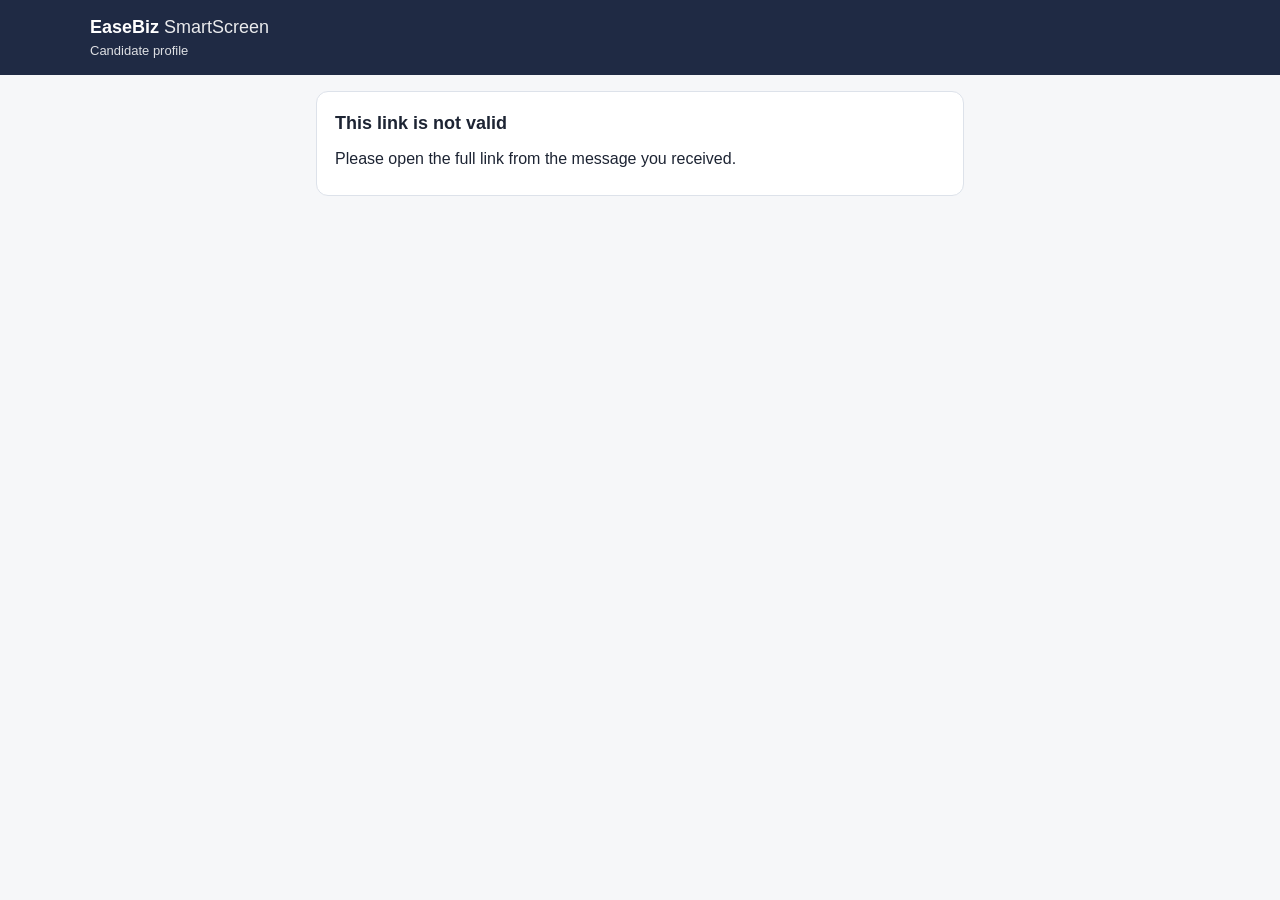
<file: card.html>
<!DOCTYPE html>
<html lang="en">
<head>
<meta charset="utf-8">
<meta name="viewport" content="width=device-width, initial-scale=1">
<meta name="robots" content="noindex">
<title>Candidate profile – EaseBiz SmartScreen</title>
<link rel="stylesheet" href="styles.css">
</head>
<body>
<header id="brandHeader"></header>
<main>
  <section class="screen card center" id="scrLoading"><div class="spinner"></div><p class="muted">Loading the candidate profile…</p></section>
  <section class="screen card hidden" id="scrProblem"><h2 id="pTitle"></h2><p id="pText"></p></section>

  <section class="screen hidden" id="scrCard">
    <div class="card">
      <p class="muted small" id="kRole"></p>
      <div class="qhead"><h1 style="margin:0" id="kName"></h1><span class="pill" id="kRec"></span></div>
      <div class="row" style="margin-top:12px">
        <div><div class="muted small">Overall score</div><div class="big-number" id="kScore"></div></div>
        <div><div class="muted small">Interviewed on</div><div id="kDate" style="font-weight:600"></div></div>
        <div><div class="muted small">Integrity check</div><div id="kIntegrity" style="font-weight:600"></div></div>
      </div>
    </div>

    <div class="card" id="decisionCard">
      <h2>Your decision</h2>
      <div id="decisionDone" class="notice good hidden"></div>
      <div id="decisionForm">
        <div class="tabs" id="decBtns">
          <button data-d="Shortlist">Shortlist</button><button data-d="Hold">Hold</button><button data-d="Reject">Reject</button>
        </div>
        <label for="dName">Your name</label><input type="text" id="dName" maxlength="120">
        <label for="dComment">Comment (optional)</label><textarea id="dComment" maxlength="1000"></textarea>
        <p class="small" id="dError" style="color:var(--bad)"></p>
        <button id="btnDecide">Submit decision</button>
      </div>
    </div>

    <div class="card">
      <h2>Summary</h2>
      <p id="kSummary"></p>
      <div class="row">
        <div><h3>Strengths</h3><ul id="kStrengths" style="padding-left:20px;margin:0"></ul></div>
        <div><h3>Concerns</h3><ul id="kConcerns" style="padding-left:20px;margin:0"></ul></div>
      </div>
    </div>

    <div class="card">
      <h2>Watch first</h2>
      <p class="muted small">The candidate's strongest answers, chosen by our reviewer.</p>
      <div id="kWatch"></div>
    </div>

    <div class="card">
      <h2>Scores by area</h2>
      <div class="bars" id="kBars"></div>
    </div>

    <div class="card">
      <h2>Logistics</h2>
      <div class="kv" id="kLogistics"></div>
      <div id="kCV" style="margin-top:10px"></div>
    </div>

    <div class="card" id="probeCard">
      <h2>Suggested questions for your interview</h2>
      <ul id="kProbes" style="padding-left:20px;margin:0"></ul>
    </div>

    <div class="card">
      <h2>All answers</h2>
      <div id="kAll"></div>
    </div>

    <p class="muted small center" id="kFooter"></p>
  </section>
</main>

<script src="config.js"></script>
<script src="common.js"></script>
<script>
(function () {
  'use strict';
  var $ = SS.$, esc = SS.esc;
  var token = SS.param('c');
  var data = null, decision = '';
  SS.brand('Candidate profile');

  function problem(t, x) { $('pTitle').textContent = t; $('pText').textContent = x; SS.screen('scrProblem'); }
  if (!token) { problem('This link is not valid', 'Please open the full link from the message you received.'); return; }

  SS.api('card.load', { c: token }).then(function (r) {
    if (!r.ok) {
      if (r.code === 'EXPIRED') problem('This link has expired', 'Please ask your EaseBiz contact to share the candidate profile again.');
      else problem('This link is not valid', 'Please open the full link from the message you received.');
      return;
    }
    data = r; render();
  }).catch(function (e) { problem('The profile could not be loaded', SS.errText(e) + ' Please refresh the page in a minute.'); });

  function answerBlock(a) {
    return '<div class="qbox"><p style="margin:0 0 6px"><strong>Q' + a.qNo + '. ' + esc(a.text) + '</strong></p>' +
      (a.file ? '<button class="small secondary" data-file="' + esc(a.file.fileId) + '" data-q="' + a.qNo + '">Play answer (' + esc(a.file.seconds) + ' s)</button><div id="w' + a.qNo + '_' + Math.random().toString(36).slice(2, 6) + '" class="vslot"></div>' : '<p class="muted small">Video no longer available.</p>') + '</div>';
  }

  function render() {
    var c = data.candidate, rv = data.review, lg = data.logistics;
    $('kRole').textContent = data.role.title + ' · ' + data.role.client;
    $('kName').textContent = c.name;
    $('kRec').textContent = c.recommendation || '';
    $('kRec').className = 'pill ' + (c.recommendation === 'Recommend' ? 'good' : c.recommendation === 'Consider' ? 'warn' : '');
    $('kScore').innerHTML = esc(c.overall) + '<span class="muted small"> / 100</span>';
    $('kDate').textContent = SS.fmtDate(c.interviewedOn, false);
    $('kIntegrity').textContent = c.integrity;
    $('kSummary').textContent = rv.summary || '';
    $('kStrengths').innerHTML = (rv.strengths || []).map(function (s) { return '<li>' + esc(s) + '</li>'; }).join('') || '<li class="muted">–</li>';
    $('kConcerns').innerHTML = (rv.concerns || []).map(function (s) { return '<li>' + esc(s) + '</li>'; }).join('') || '<li class="muted">–</li>';
    var hl = (rv.highlights || []).map(function (q) { return data.answers.filter(function (a) { return a.qNo === q; })[0]; }).filter(Boolean);
    $('kWatch').innerHTML = hl.length ? hl.map(answerBlock).join('') : '<p class="muted small">See all answers below.</p>';
    $('kBars').innerHTML = Object.keys(data.bucketNames).filter(function (k) { return rv.buckets && rv.buckets[k]; }).map(function (k) {
      var v = rv.buckets[k];
      return '<div class="bar"><div>' + esc(data.bucketNames[k]) + '</div><div class="track"><div class="fill" style="width:' + (v / 5 * 100) + '%"></div></div><div><strong>' + esc(v) + '</strong>/5</div></div>';
    }).join('');
    $('kLogistics').innerHTML = '<div>Current CTC</div><div>' + esc(lg.currentCTC) + ' LPA</div><div>Expected CTC</div><div>' + esc(lg.expectedCTC) + ' LPA</div>' +
      '<div>Notice period</div><div>' + esc(lg.noticeDays) + ' days</div><div>Current location</div><div>' + esc(lg.location) + '</div>' +
      '<div>Willing to relocate</div><div>' + esc(lg.relocate) + '</div>' +
      (rv.logistics === 'Mismatch' ? '<div>Note</div><div><span class="pill warn">Logistics mismatch</span> ' + esc(rv.logisticsNote) + '</div>' : '');
    $('kCV').innerHTML = c.hasCV ? '<button class="small secondary" data-file="' + esc(c.cvFileId) + '" data-cv="1">Download CV</button>' : '';
    $('kProbes').innerHTML = (rv.probes || []).map(function (s) { return '<li>' + esc(s) + '</li>'; }).join('');
    SS.show('probeCard', (rv.probes || []).length > 0);
    $('kAll').innerHTML = data.answers.map(answerBlock).join('');
    var co = data.company;
    $('kFooter').innerHTML = 'Prepared by ' + esc(co.signature || 'Talent Acquisition Team') + ', ' + esc(co.name || 'EaseBiz HR Solutions Pvt. Ltd.') +
      (co.phone || co.email ? '<br>' + esc([co.phone, co.email].filter(Boolean).join(' | ')) : '') +
      '<br>Confidential: shared for this hiring decision only. Please do not forward or download the videos.';
    if (c.decision) showDecided(c.decision, c.decidedAt, c.decisionComment);
    SS.screen('scrCard');
  }

  function showDecided(d, at, comment) {
    $('decisionDone').innerHTML = '<strong>Decision recorded: ' + esc(d) + '</strong>' + (at ? ' on ' + esc(SS.fmtDate(at)) : '') + (comment ? '<br>' + esc(comment) : '') +
      '<br><span class="small">Thank you. Our team has been notified. To change your decision, choose again below.</span>';
    SS.show('decisionDone', true);
  }

  document.addEventListener('click', function (ev) {
    var b = ev.target.closest && ev.target.closest('button[data-file]');
    if (!b) return;
    var label = b.textContent; b.textContent = 'Loading…'; b.disabled = true;
    SS.api('card.media', { c: token, fileId: b.getAttribute('data-file') }, 120000).then(function (r) {
      var url = URL.createObjectURL(SS.base64ToBlob(r.base64, r.mime));
      if (b.getAttribute('data-cv')) {
        var a = document.createElement('a'); a.href = url; a.download = r.name || 'CV'; document.body.appendChild(a); a.click(); a.remove();
        b.textContent = label; b.disabled = false; return;
      }
      var slot = b.nextElementSibling;
      slot.innerHTML = '<div class="video-wrap"><video src="' + url + '" controls playsinline controlsList="nodownload" oncontextmenu="return false"></video></div>';
      slot.querySelector('video').play().catch(function () {});
      b.remove();
    }).catch(function (e) { b.textContent = label; b.disabled = false; SS.toast(SS.errText(e), 'bad'); });
  });

  $('decBtns').onclick = function (ev) {
    var b = ev.target.closest('button[data-d]'); if (!b) return;
    decision = b.getAttribute('data-d');
    Array.prototype.forEach.call(this.children, function (x) { x.classList.toggle('on', x === b); });
  };
  $('btnDecide').onclick = function () {
    var btn = this;
    $('dError').textContent = '';
    if (!decision) { $('dError').textContent = 'Please choose Shortlist, Hold or Reject.'; return; }
    if (!$('dName').value.trim()) { $('dError').textContent = 'Please enter your name.'; return; }
    btn.disabled = true; btn.textContent = 'Submitting…';
    SS.api('card.decide', { c: token, decision: decision, comment: $('dComment').value.trim(), name: $('dName').value.trim() }).then(function () {
      btn.disabled = false; btn.textContent = 'Submit decision';
      showDecided(decision, new Date().toISOString(), $('dComment').value.trim());
      SS.toast('Decision recorded. Thank you.', 'good');
    }).catch(function (e) { btn.disabled = false; btn.textContent = 'Submit decision'; $('dError').textContent = SS.errText(e); });
  };
})();
</script>
</body>
</html>
</file>
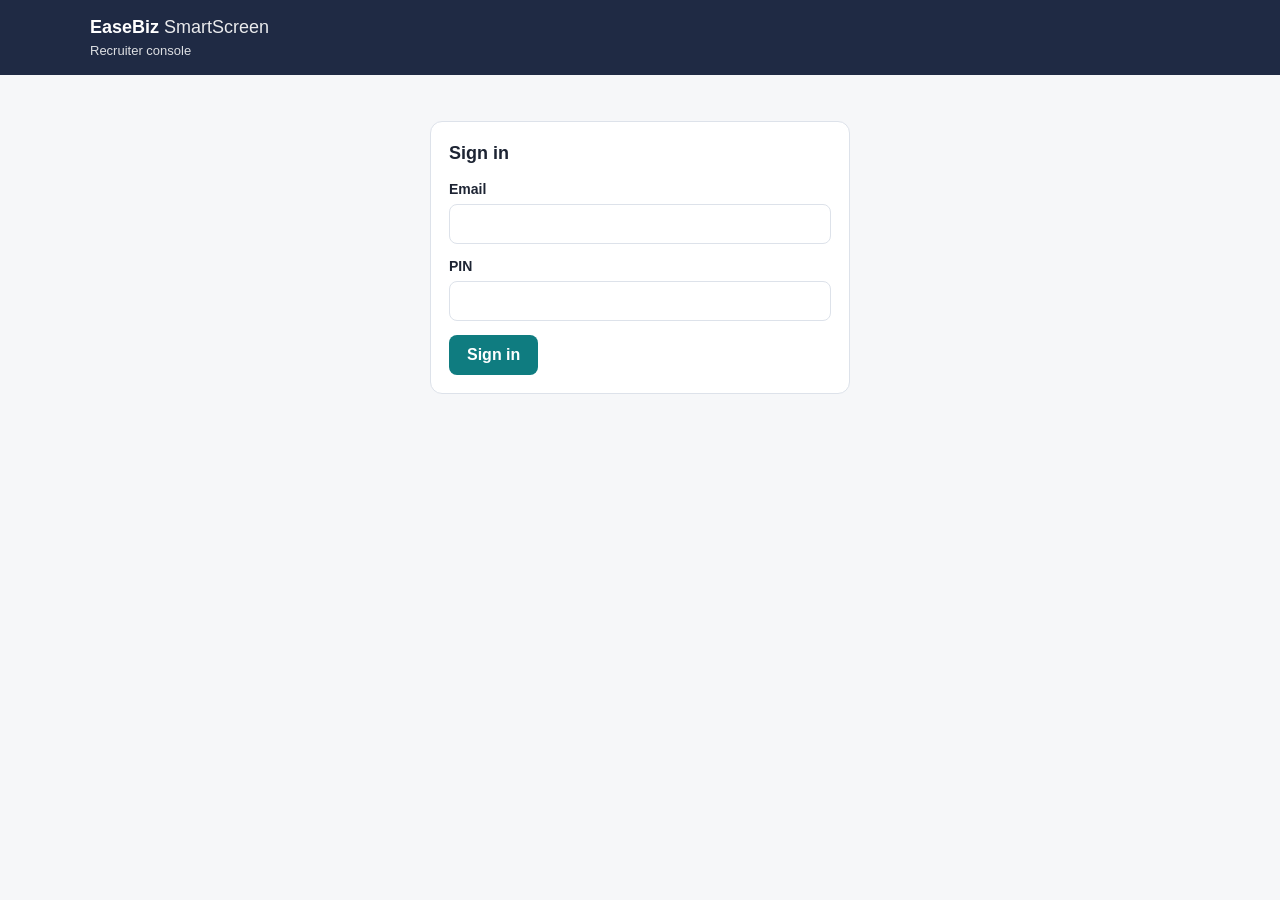
<file: console.html>
<!DOCTYPE html>
<html lang="en">
<head>
<meta charset="utf-8">
<meta name="viewport" content="width=device-width, initial-scale=1">
<meta name="robots" content="noindex">
<title>Recruiter console – EaseBiz SmartScreen</title>
<link rel="stylesheet" href="styles.css">
</head>
<body>
<header id="brandHeader"></header>
<main class="wide">
  <div id="topbar" class="hidden" style="display:flex;justify-content:space-between;align-items:center;margin-bottom:10px;flex-wrap:wrap;gap:8px">
    <div><button class="ghost" id="navHome">← All roles</button></div>
    <div class="muted small"><span id="whoami"></span> · <button class="ghost" id="btnLogout">Sign out</button></div>
  </div>

  <!-- Login -->
  <section class="screen card hidden" id="scrLogin" style="max-width:420px;margin:30px auto">
    <h2>Sign in</h2>
    <label for="lEmail">Email</label><input type="email" id="lEmail" autocomplete="username">
    <label for="lPin">PIN</label><input type="password" id="lPin" inputmode="numeric" autocomplete="current-password">
    <p class="small" id="lError" style="color:var(--bad)"></p>
    <button id="btnLogin">Sign in</button>
  </section>

  <!-- Dashboard -->
  <section class="screen hidden" id="scrDash">
    <div class="card">
      <div class="qhead"><h2 style="margin:0">Roles</h2><span><button id="btnHealth" class="small secondary hidden">System health check</button> <button id="btnNewRole" class="small">+ New role</button></span></div>
      <div id="healthBox" class="hidden"></div>
      <div id="dashTable"></div>
    </div>
  </section>

  <!-- Role -->
  <section class="screen hidden" id="scrRole">
    <div class="card">
      <div class="qhead"><h2 style="margin:0" id="roleHeading">New role</h2><span class="pill" id="roleStatus"></span></div>
      <p class="muted small" id="roleMeta"></p>
      <div class="tabs" id="roleTabs">
        <button data-tab="tabDetails" class="on">1. Role and JD</button>
        <button data-tab="tabQuestions">2. Questions</button>
        <button data-tab="tabCandidates">3. Candidates</button>
      </div>

      <!-- Details -->
      <div id="tabDetails">
        <div class="notice">
          <label for="fBrief" style="margin-top:0">Quick start: describe the role in 2–3 lines</label>
          <textarea id="fBrief" placeholder="e.g. Executive HR (recruitment) for an Ahmedabad recruitment consultancy, 1–3 years experience, end-to-end hiring for client mandates, salary negotiation, CTC 3–4.5 LPA, notice up to 30 days."></textarea>
          <button id="btnFromBrief">Write the JD and questions with AI</button>
          <p class="muted small" style="margin:6px 0 0">AI writes the full professional JD, fills in the form below and drafts the question set for Team Lead approval. Enter the client company first. Or skip this and paste an existing JD below.</p>
        </div>
        <div class="row">
          <div><label for="fClient">Client company</label><input type="text" id="fClient" maxlength="200"></div>
          <div><label for="fTitle">Role title</label><input type="text" id="fTitle" maxlength="200"></div>
        </div>
        <div class="row">
          <div><label for="fLevel">Level</label><select id="fLevel"><option>Entry</option><option selected>Mid</option><option>Leadership</option></select></div>
          <div><label for="fLocation">Location</label><input type="text" id="fLocation" maxlength="200"></div>
          <div><label for="fQCount">Number of questions</label>
            <select id="fQCount"><option value="Auto">Recommended for the level</option>
              <option>5</option><option>6</option><option>7</option><option>8</option><option>9</option><option>10</option><option>11</option><option>12</option></select>
            <span class="muted small" id="qEstimate"></span></div>
        </div>
        <div class="row">
          <div><label for="fCtcMin">CTC band from (₹ lakh)</label><input type="number" id="fCtcMin" step="0.1"></div>
          <div><label for="fCtcMax">CTC band to (₹ lakh)</label><input type="number" id="fCtcMax" step="0.1"></div>
          <div><label for="fNotice">Max notice period (days)</label><input type="number" id="fNotice"></div>
        </div>
        <label for="fMust">Must-haves (from the intake call)</label><textarea id="fMust"></textarea>
        <label for="fNice">Nice-to-haves</label><textarea id="fNice"></textarea>
        <label for="fValues">Client values and ways of working</label><textarea id="fValues"></textarea>
        <label for="fJD">Job description (paste the full JD)</label><textarea id="fJD" style="min-height:200px"></textarea>
        <button id="btnReadJD" class="small secondary">Read the JD and fill the form automatically</button>
        <label for="fClientEmails">Client contacts for sharing (emails, separated by commas)</label><input type="text" id="fClientEmails">
        <label class="check"><input type="checkbox" id="fConfidential"> <span>Confidential mandate: hide the client's name from candidates and do not send the JD to the free AI service (use the Claude route instead)</span></label>
        <p class="small" id="detailsError" style="color:var(--bad)"></p>
        <button id="btnSaveRole">Save role</button>
        <button id="btnSaveGenerate" class="secondary">Save and generate questions</button>
      </div>

      <!-- Questions -->
      <div id="tabQuestions" class="hidden">
        <div id="qNotices"></div>
        <div id="qButtonsTop">
          <button id="btnGenerate" class="small">Generate question set from JD</button>
          <button id="btnClaudePrompt" class="small secondary">Copy prompt for Claude</button>
          <button id="btnPasteClaude" class="small secondary">Paste Claude's answer</button>
        </div>
        <div id="pasteBox" class="hidden notice">
          <label for="pasteArea">Paste Claude's full reply (the JSON) here</label>
          <textarea id="pasteArea" style="min-height:140px"></textarea>
          <button id="btnImport" class="small">Load questions</button>
        </div>
        <div id="qList"></div>
        <button id="btnAddQ" class="small secondary">+ Add question</button>
        <h3>Quick-fit must-haves (yes/no, asked before the video)</h3>
        <div id="mhList"></div>
        <div id="uncovered" class="muted small"></div>
        <hr style="border:0;border-top:1px solid var(--line);margin:16px 0">
        <div id="qActions"></div>
      </div>

      <!-- Candidates -->
      <div id="tabCandidates" class="hidden">
        <div id="inviteBlocked" class="notice warn hidden">Candidates can be invited once a Team Lead approves the question set.</div>
        <div id="inviteForm">
          <h3>Invite a candidate</h3>
          <div class="row">
            <div><label for="iName">Full name</label><input type="text" id="iName" maxlength="120"></div>
            <div><label for="iPhone">WhatsApp number (with country code)</label><input type="tel" id="iPhone" placeholder="91XXXXXXXXXX"></div>
            <div><label for="iEmail">Email</label><input type="email" id="iEmail"></div>
          </div>
          <label class="check"><input type="checkbox" id="iSendEmail" checked> <span>Also send the invitation by email</span></label>
          <p class="small" id="inviteError" style="color:var(--bad)"></p>
          <button id="btnInvite">Create invitation</button>
          <div id="inviteResult" class="notice hidden"></div>
          <details style="margin-top:12px"><summary><strong>Invite many candidates at once</strong></summary>
            <p class="muted small">Paste one candidate per line: Name, WhatsApp number, Email (copied from Excel works too).</p>
            <textarea id="bulkList" style="min-height:120px" placeholder="Priya Shah, 919812345678, priya@example.com"></textarea>
            <button id="btnBulk" class="small">Create all invitations</button>
            <div id="bulkResult"></div>
          </details>
        </div>
        <div class="qhead"><h3>Candidates</h3><button id="btnCompare" class="small secondary">Comparison report (PDF)</button></div>
        <div id="candTable"></div>
      </div>
    </div>
  </section>

  <!-- Candidate review -->
  <section class="screen hidden" id="scrCand">
    <div class="card">
      <div class="qhead"><h2 style="margin:0" id="cName"></h2><span class="pill" id="cStatus"></span></div>
      <p class="muted small" id="cMeta"></p>
      <div id="cActions"></div>
    </div>
    <div class="card" id="aiCard">
      <div class="qhead"><h3 style="margin:0">System assessment (AI)</h3><span id="aiBadge"></span></div>
      <div id="aiBody"></div>
      <div id="aiProgress" class="notice hidden"></div>
      <div id="aiButtons"></div>
      <div id="aiPaste" class="notice hidden">
        <p><strong>Using your Claude subscription:</strong> 1) click <em>Copy evaluation pack</em>, 2) open Claude and paste it, 3) copy Claude's full reply and paste it below.</p>
        <button class="small" id="btnCopyPack">Copy evaluation pack</button>
        <a class="btn small secondary" href="https://claude.ai/new" target="_blank" rel="noopener">Open Claude</a>
        <textarea id="aiReply" style="min-height:120px;margin-top:8px" placeholder="Paste Claude's reply here"></textarea>
        <button class="small" id="btnSaveReply">Save Claude's assessment</button>
      </div>
    </div>
    <div class="row" style="align-items:flex-start">
      <div class="card" style="flex:1 1 320px">
        <h3 style="margin-top:0">Quick-fit</h3><div id="cQuickFit"></div>
        <h3>Integrity</h3><div id="cIntegrity"></div>
        <h3>Identity and room check</h3>
        <div id="cIdentity"></div>
      </div>
      <div class="card" style="flex:2 1 520px">
        <div class="qhead"><h3 style="margin:0">Answers</h3><span class="big-number" id="cOverall">–</span></div>
        <p class="muted small">Score each answer straight after watching it, using the guide under the question. Write one evidence line for every score.</p>
        <div id="cAnswers"></div>
      </div>
    </div>
    <div class="card" id="cReviewCard">
      <h3 style="margin-top:0">Reviewer assessment</h3>
      <p class="muted small">Pre-filled from the system assessment. Check it, adjust anything you disagree with, and add your own comments.</p>
      <label for="rComments">Reviewer comments (shown separately from the system assessment)</label><textarea id="rComments"></textarea>
      <label for="rSummary">Summary (3 lines: who this person is and why they fit or don't)</label><textarea id="rSummary"></textarea>
      <div class="row">
        <div><label>Strengths (up to 3, each tied to an answer)</label><input type="text" id="rS1"><input type="text" id="rS2" style="margin-top:6px"><input type="text" id="rS3" style="margin-top:6px"></div>
        <div><label>Concerns (up to 3, each tied to an answer)</label><input type="text" id="rC1"><input type="text" id="rC2" style="margin-top:6px"><input type="text" id="rC3" style="margin-top:6px"></div>
      </div>
      <label>Questions for the client's interview (from the concerns)</label>
      <input type="text" id="rP1"><input type="text" id="rP2" style="margin-top:6px"><input type="text" id="rP3" style="margin-top:6px">
      <div class="row">
        <div><label for="rLogistics">Logistics fit</label><select id="rLogistics"><option>Fits</option><option>Mismatch</option></select></div>
        <div style="flex:2 1 300px"><label for="rLogNote">Logistics note</label><input type="text" id="rLogNote"></div>
      </div>
      <label for="rIntegrity">Integrity finding (required for Amber or Red)</label><textarea id="rIntegrity"></textarea>
      <p class="small" id="reviewError" style="color:var(--bad)"></p>
      <button id="btnSaveDraft" class="secondary">Save draft</button>
      <button id="btnReportPdf" class="secondary">Download report card (PDF)</button>
      <button id="btnComplete">Mark review complete</button>
    </div>
  </section>
</main>

<script src="config.js"></script>
<script src="common.js"></script>
<script>
(function () {
  'use strict';
  var $ = SS.$, esc = SS.esc;
  var BUCKETS = { A: 'Career snapshot', B: 'Role and technical depth', C: 'Behavioural (STAR)', D: 'Culture and work style', E: 'Motivation', F: 'Reverse question' };
  var WEIGHTS = { A: 10, B: 40, C: 25, D: 10, E: 10, F: 5 };
  var DEFAULT_SEC = { A: 90, B: 150, C: 150, D: 120, E: 90, F: 60 };
  var PERSONAL = /\b(age|how old|married|marital|spouse|husband|wife|pregnan\w*|children|kids|family plan\w*|religio\w*|caste|health|disab\w*|medical|sexual|politic\w*)\b/i;
  var session = null, me = null;
  try { session = sessionStorage.getItem('ss_session'); me = JSON.parse(sessionStorage.getItem('ss_user') || 'null'); } catch (e) { /* ignore */ }
  var role = null, questions = [], mustHaves = [], cand = null, candData = null;

  SS.brand('Recruiter console');

  function isLead() { return me && (me.role === 'Team Lead' || me.role === 'Administrator'); }
  function api(action, data, ms) {
    var d = { s: session }; Object.keys(data || {}).forEach(function (k) { d[k] = data[k]; });
    return SS.api(action, d, ms).catch(function (e) {
      if (e.code === 'SESSION_EXPIRED') { logout(true); throw new Error('Your session expired. Please sign in again.'); }
      throw e;
    });
  }
  function busy(btn, on, text) {
    if (!btn) return;
    if (on) { btn.dataset.label = btn.textContent; btn.textContent = text || 'Please wait…'; btn.disabled = true; }
    else { btn.textContent = btn.dataset.label || btn.textContent; btn.disabled = false; }
  }
  function copy(text) {
    if (navigator.clipboard && navigator.clipboard.writeText) {
      navigator.clipboard.writeText(text).then(function () { SS.toast('Copied', 'good'); }, function () { prompt('Copy this text:', text); });
    } else { prompt('Copy this text:', text); }
  }
  function statusPill(st) {
    var cls = { 'Approved': 'good', 'Pending approval': 'warn', 'Draft': '', 'Closed': '', 'Invited': '', 'In progress': 'info',
                'Quick-fit hold': 'warn', 'Completed': 'warn', 'Reviewed': 'info', 'Shared': 'info', 'Shortlist': 'good', 'Hold': 'warn', 'Reject': 'bad' }[st] || '';
    return '<span class="pill ' + cls + '">' + esc(st || '') + '</span>';
  }
  function integrityPill(r) { return r ? '<span class="pill ' + ({ Green: 'good', Amber: 'warn', Red: 'bad' }[r] || '') + '">' + esc(r) + '</span>' : ''; }

  // ---------------- auth ----------------
  function logout(expired) {
    if (!expired && session) api('auth.logout', {}).catch(function () {});
    session = null; me = null;
    try { sessionStorage.removeItem('ss_session'); sessionStorage.removeItem('ss_user'); } catch (e) { /* ignore */ }
    SS.show('topbar', false);
    SS.screen('scrLogin');
    if (expired) $('lError').textContent = 'Your session expired. Please sign in again.';
  }
  $('btnLogout').onclick = function () { logout(false); };
  $('btnLogin').onclick = function () {
    var btn = this; busy(btn, true, 'Signing in…'); $('lError').textContent = '';
    SS.api('auth.login', { email: $('lEmail').value.trim(), pin: $('lPin').value.trim() }).then(function (r) {
      session = r.session; me = r.user;
      try { sessionStorage.setItem('ss_session', session); sessionStorage.setItem('ss_user', JSON.stringify(me)); } catch (e) { /* ignore */ }
      busy(btn, false); $('lPin').value = '';
      home();
    }).catch(function (e) { busy(btn, false); $('lError').textContent = SS.errText(e); });
  };
  $('lPin').onkeydown = function (e) { if (e.key === 'Enter') $('btnLogin').click(); };

  // ---------------- dashboard ----------------
  function home() {
    SS.show('topbar', true);
    $('whoami').textContent = me.name + ' (' + me.role + ')';
    SS.show('btnHealth', me.role === 'Administrator');
    SS.screen('scrDash');
    $('dashTable').innerHTML = '<div class="spinner"></div>';
    api('con.dashboard').then(function (r) {
      if (!r.roles.length) { $('dashTable').innerHTML = '<p class="muted">No roles yet. Click "+ New role" to start.</p>'; return; }
      $('dashTable').innerHTML = '<table class="list"><tr><th>Role</th><th>Client</th><th>Status</th><th>Invited</th><th>Completed</th><th>To review</th><th>Awaiting Gate 2</th><th>Shortlisted</th></tr>' +
        r.roles.map(function (x) {
          return '<tr class="click" data-role="' + esc(x.roleId) + '"><td><strong>' + esc(x.title) + '</strong><br><span class="muted small">' + esc(x.roleId) + '</span></td><td>' + esc(x.client) +
            '</td><td>' + statusPill(x.status) + '</td><td>' + x.invited + '</td><td>' + x.completed + '</td><td>' + (x.toReview ? '<strong>' + x.toReview + '</strong>' : 0) +
            '</td><td>' + (x.awaitingGate2 ? '<strong>' + x.awaitingGate2 + '</strong>' : 0) + '</td><td>' + x.shortlisted + '</td></tr>';
        }).join('') + '</table>';
    }).catch(function (e) { $('dashTable').innerHTML = '<p class="notice bad">' + esc(SS.errText(e)) + '</p>'; });
  }
  $('btnHealth').onclick = function () {
    var b = this; busy(b, true, 'Checking…');
    api('con.health', {}, 120000).then(function (r) {
      busy(b, false);
      $('healthBox').innerHTML = '<div class="notice ' + (r.problems ? 'warn' : 'good') + '"><strong>' + (r.problems ? r.problems + ' problem(s) to fix' : 'All checks passed') + '</strong></div>' +
        '<table class="list small"><tr><th>Area</th><th>Status</th><th>Detail</th></tr>' + r.results.map(function (x) {
          return '<tr><td>' + esc(x.area) + '</td><td><span class="pill ' + (x.status === 'OK' ? 'good' : x.status === 'Problem' ? 'bad' : 'warn') + '">' + esc(x.status) + '</span></td><td>' + esc(x.detail) + '</td></tr>'; }).join('') + '</table>';
      SS.show('healthBox', true);
    }).catch(function (e) { busy(b, false); SS.toast(SS.errText(e), 'bad'); });
  };
  $('dashTable').onclick = function (ev) { var tr = ev.target.closest('tr[data-role]'); if (tr) openRole(tr.getAttribute('data-role')); };
  $('navHome').onclick = home;
  $('btnNewRole').onclick = function () { role = null; questions = []; mustHaves = []; showRole(null); };

  // ---------------- role ----------------
  function tab(id) {
    Array.prototype.forEach.call($('roleTabs').children, function (b) { b.classList.toggle('on', b.getAttribute('data-tab') === id); });
    ['tabDetails', 'tabQuestions', 'tabCandidates'].forEach(function (t) { SS.show(t, t === id); });
  }
  $('roleTabs').onclick = function (ev) {
    var b = ev.target.closest('button'); if (!b) return;
    if (!role) { SS.toast('Save the role first.'); return; }
    tab(b.getAttribute('data-tab'));
  };
  function openRole(id, tabId) {
    SS.screen('scrRole'); $('qList').innerHTML = '<div class="spinner"></div>';
    api('con.role.get', { roleId: id }).then(function (r) { applyRole(r); tab(tabId || (r.role.status === 'Approved' ? 'tabCandidates' : 'tabQuestions')); })
      .catch(function (e) { SS.toast(SS.errText(e), 'bad'); });
  }
  function applyRole(r) {
    role = r.role; questions = r.questions || []; mustHaves = role.quickFitQs || [];
    showRole(role);
    renderQuestions(r.gaps);
    renderCandidates(r.candidates || []);
  }
  function showRole(r) {
    SS.screen('scrRole');
    var editable = !r || ['Draft', 'Pending approval'].indexOf(r.status) > -1;
    $('roleHeading').textContent = r ? r.title + ' – ' + r.client : 'New role';
    $('roleStatus').outerHTML = '<span class="pill" id="roleStatus"></span>';
    $('roleStatus').outerHTML = r ? statusPill(r.status).replace('<span class="pill', '<span id="roleStatus" class="pill') : '<span class="pill" id="roleStatus"></span>';
    $('roleMeta').textContent = r ? r.roleId + ' · created by ' + r.createdBy + (r.approvedBy ? ' · approved by ' + r.approvedBy + ' on ' + SS.fmtDate(r.approvedAt) : '') : 'Fill in the role and JD, then save.';
    var map = { fClient: 'client', fTitle: 'title', fLevel: 'level', fLocation: 'location', fCtcMin: 'ctcMin', fCtcMax: 'ctcMax', fNotice: 'maxNotice',
                fMust: 'mustHaves', fNice: 'niceToHaves', fValues: 'clientValues', fJD: 'jd', fClientEmails: 'clientEmails', fQCount: 'questionCount' };
    Object.keys(map).forEach(function (id) { $(id).value = r ? (r[map[id]] === undefined ? '' : r[map[id]]) : (id === 'fLevel' ? 'Mid' : id === 'fQCount' ? 'Auto' : ''); $(id).disabled = !editable; });
    if (!$('fQCount').value) $('fQCount').value = 'Auto';
    estimate();
    $('fConfidential').checked = r ? r.confidential === 'Yes' : false; $('fConfidential').disabled = !editable;
    SS.show('btnSaveRole', editable); SS.show('btnSaveGenerate', editable);
    if (!r) { tab('tabDetails'); $('qList').innerHTML = ''; $('candTable').innerHTML = ''; }
  }
  function saveRole(btn) {
    $('detailsError').textContent = '';
    var data = { roleId: role ? role.roleId : '', client: $('fClient').value, title: $('fTitle').value, level: $('fLevel').value, location: $('fLocation').value,
                 ctcMin: $('fCtcMin').value, ctcMax: $('fCtcMax').value, maxNotice: $('fNotice').value, mustHaves: $('fMust').value,
                 niceToHaves: $('fNice').value, clientValues: $('fValues').value, jd: $('fJD').value, clientEmails: $('fClientEmails').value,
                 confidential: $('fConfidential').checked ? 'Yes' : 'No', questionCount: $('fQCount').value };
    busy(btn, true, 'Saving…');
    return api('con.role.save', { role: data }).then(function (r) {
      busy(btn, false);
      return api('con.role.get', { roleId: r.roleId });
    }).then(function (r) { applyRole(r); SS.toast('Role saved', 'good'); return r; })
      .catch(function (e) { busy(btn, false); $('detailsError').textContent = SS.errText(e); throw e; });
  }
  $('btnSaveRole').onclick = function () { saveRole(this).catch(function () {}); };
  $('btnSaveGenerate').onclick = function () {
    saveRole(this).then(function () { tab('tabQuestions'); generate(); }).catch(function () {});
  };

  // ---------------- questions ----------------
  function issuesFor(q) {
    var out = [];
    var words = String(q.text || '').trim().split(/\s+/).filter(Boolean).length;
    if (!String(q.text || '').trim()) out.push('Question is empty');
    if (words > 40) out.push('Longer than 40 words');
    if (PERSONAL.test(String(q.text))) out.push('Mentions a personal topic');
    if (q.bucket !== 'F' && !String(q.jdRequirement || '').trim()) out.push('No JD requirement linked');
    if ((String(q.text).match(/\?/g) || []).length > 2) out.push('May contain several questions');
    return out;
  }
  function canEditQs() {
    if (!role) return false;
    if (role.status === 'Draft') return true;
    return role.status === 'Pending approval' && isLead();
  }
  function renderQuestions(gaps) {
    var edit = canEditQs();
    var notes = [];
    if (role && role.returnNote && role.status === 'Draft') notes.push('<div class="notice warn"><strong>Returned by the Team Lead:</strong> ' + esc(role.returnNote) + '</div>');
    if (gaps && gaps.length) notes.push('<div class="notice warn"><strong>The JD is missing:</strong> ' + gaps.map(esc).join(' · ') + '. Add these in step 1 for sharper questions.</div>');
    if (role && role.confidential === 'Yes' && edit) notes.push('<div class="notice">Confidential mandate: automatic drafting is off. Use <strong>Copy prompt for Claude</strong>, paste it into Claude, then <strong>Paste Claude\'s answer</strong> here.</div>');
    if (role && role.status === 'Pending approval') notes.push('<div class="notice">' + (isLead() ? 'Review each question: edit or regenerate any that need work, then approve the set.' : 'Waiting for Team Lead approval.') + '</div>');
    if (role && role.status === 'Approved') notes.push('<div class="notice good">Approved. These questions are locked and used for every candidate in this role.</div>');
    $('qNotices').innerHTML = notes.join('');
    SS.show('qButtonsTop', edit); SS.show('btnAddQ', edit);
    SS.show('btnGenerate', edit && role.confidential !== 'Yes');
    $('qList').innerHTML = questions.length ? questions.map(function (q, i) { return qBox(q, i, edit); }).join('') : '<p class="muted">No questions yet.</p>';
    $('mhList').innerHTML = [0, 1, 2].map(function (i) {
      var m = mustHaves[i] || { question: '', expected: 'Yes' };
      return '<div class="row" style="margin-bottom:6px"><div style="flex:4 1 300px"><input type="text" data-mh="' + i + '" value="' + esc(m.question) + '" placeholder="e.g. Do you hold a valid driving licence?"' + (edit ? '' : ' disabled') + '></div>' +
        '<div style="flex:1 1 120px"><select data-mhx="' + i + '"' + (edit ? '' : ' disabled') + '><option' + (m.expected !== 'No' ? ' selected' : '') + '>Yes</option><option' + (m.expected === 'No' ? ' selected' : '') + '>No</option></select></div></div>';
    }).join('') + '<p class="muted small">Right column = the answer that qualifies. A candidate who gives the other answer is put on hold before the video, and you are alerted.</p>';
    $('uncovered').innerHTML = role && role.uncovered && role.uncovered.length ? '<strong>JD requirements no question covers:</strong> ' + role.uncovered.map(esc).join(' · ') : '';
    var acts = [];
    if (role && role.status === 'Draft') acts.push('<button id="aSave" class="secondary">Save draft</button><button id="aSubmit">Submit for approval</button>');
    if (role && role.status === 'Pending approval' && isLead()) acts.push('<button id="aSave" class="secondary">Save changes</button><button id="aApprove">Approve set</button><button id="aReturn" class="secondary">Return with a note</button>');
    if (role && role.status === 'Approved' && isLead()) acts.push('<button id="aClose" class="secondary">Close role</button>');
    $('qActions').innerHTML = acts.join('');
    bindQActions();
  }
  function qBox(q, i, edit) {
    var iss = issuesFor(q);
    var dis = edit ? '' : ' disabled';
    return '<div class="qbox' + (iss.length ? ' bad' : '') + '" data-i="' + i + '">' +
      '<div class="qhead"><strong>Q' + (i + 1) + '</strong>' +
      '<select data-f="bucket" style="width:auto;flex:0 1 260px"' + dis + '>' + Object.keys(BUCKETS).map(function (k) { return '<option value="' + k + '"' + (q.bucket === k ? ' selected' : '') + '>' + k + '. ' + BUCKETS[k] + '</option>'; }).join('') + '</select>' +
      '<span class="small muted">Answer time <input type="number" data-f="answerSec" value="' + esc(q.answerSec) + '" style="width:80px;display:inline-block" min="30" max="300"' + dis + '> s</span>' +
      (edit ? '<span><button class="small secondary" data-act="regen">Regenerate</button><button class="small ghost" data-act="del">Remove</button></span>' : '') + '</div>' +
      '<textarea data-f="text" style="min-height:60px;margin-top:8px"' + dis + '>' + esc(q.text) + '</textarea>' +
      (iss.length ? '<p class="small" style="color:var(--bad);margin:4px 0">' + iss.map(esc).join(' · ') + '</p>' : '') +
      '<label>JD requirement tested</label><input type="text" data-f="jdRequirement" value="' + esc(q.jdRequirement) + '"' + dis + '>' +
      '<div class="row"><div><label>Weak answer (1)</label><textarea data-f="weak" style="min-height:50px"' + dis + '>' + esc(q.weak) + '</textarea></div>' +
      '<div><label>Sound answer (3)</label><textarea data-f="sound" style="min-height:50px"' + dis + '>' + esc(q.sound) + '</textarea></div>' +
      '<div><label>Strong answer (5)</label><textarea data-f="strong" style="min-height:50px"' + dis + '>' + esc(q.strong) + '</textarea></div></div></div>';
  }
  function readQuestions() {
    Array.prototype.forEach.call(document.querySelectorAll('#qList .qbox'), function (box) {
      var q = questions[Number(box.getAttribute('data-i'))];
      Array.prototype.forEach.call(box.querySelectorAll('[data-f]'), function (el) { q[el.getAttribute('data-f')] = el.value; });
    });
    mustHaves = [0, 1, 2].map(function (i) {
      var t = document.querySelector('[data-mh="' + i + '"]'), x = document.querySelector('[data-mhx="' + i + '"]');
      return { question: t ? t.value.trim() : '', expected: x ? x.value : 'Yes' };
    }).filter(function (m) { return m.question; });
  }
  $('qList').oninput = function (ev) {
    var box = ev.target.closest('.qbox'); if (!box) return;
    readQuestions();
    var q = questions[Number(box.getAttribute('data-i'))];
    box.classList.toggle('bad', issuesFor(q).length > 0);
  };
  $('qList').onclick = function (ev) {
    var b = ev.target.closest('button[data-act]'); if (!b) return;
    var i = Number(b.closest('.qbox').getAttribute('data-i'));
    readQuestions();
    if (b.getAttribute('data-act') === 'del') { questions.splice(i, 1); renderQuestions(); return; }
    var note = prompt('What should change in this question? (optional)', '');
    if (note === null) return;
    busy(b, true, 'Working…');
    saveQuestions().then(function () {
      return api('con.question.regenerate', { roleId: role.roleId, qNo: i + 1, note: note }, 90000);
    }).then(function (r) {
      questions[i] = r.question; renderQuestions(); SS.toast('New question drafted. Save to keep it.', 'good');
    }).catch(function (e) { busy(b, false); SS.toast(SS.errText(e), 'bad'); });
  };
  $('btnAddQ').onclick = function () {
    readQuestions();
    questions.push({ bucket: 'B', text: '', jdRequirement: '', weak: '', sound: '', strong: '', answerSec: DEFAULT_SEC.B });
    renderQuestions();
  };
  function saveQuestions() {
    readQuestions();
    return api('con.questions.save', { roleId: role.roleId, questions: questions, quickFitQs: mustHaves }).then(function (r) { applyRole(r); return r; });
  }
  function generate() {
    var btn = $('btnGenerate');
    if (role.confidential === 'Yes') { renderQuestions(); SS.toast('Confidential mandate: use "Copy prompt for Claude", then "Paste Claude\'s answer".'); return; }
    if (questions.length && !confirm('Replace the current questions with a new AI-drafted set?')) return;
    busy(btn, true, 'Drafting… (about a minute)');
    $('qList').innerHTML = '<div class="spinner"></div><p class="center muted">Drafting questions from the JD…</p>';
    api('con.role.generate', { roleId: role.roleId }, 240000).then(function (r) {
      busy(btn, false); applyRole(r); renderQuestions(r.gaps); tab('tabQuestions'); SS.toast('Question set drafted. Check it, then submit for approval.', 'good');
    }).catch(function (e) { busy(btn, false); renderQuestions(); SS.toast(SS.errText(e), 'bad'); });
  }
  $('btnGenerate').onclick = generate;
  $('btnClaudePrompt').onclick = function () {
    api('con.role.prompt', { roleId: role.roleId }).then(function (r) { copy(r.prompt); SS.toast('Prompt copied. Paste it into Claude.', 'good'); })
      .catch(function (e) { SS.toast(SS.errText(e), 'bad'); });
  };
  $('btnPasteClaude').onclick = function () { SS.show('pasteBox', $('pasteBox').classList.contains('hidden')); };
  $('btnImport').onclick = function () {
    var txt = $('pasteArea').value, m = txt.match(/\{[\s\S]*\}/), j;
    try { j = JSON.parse(m[0]); } catch (e) { SS.toast('Could not read that text. Paste Claude\'s full reply, including the { } brackets.', 'bad'); return; }
    questions = (j.questions || []).map(function (q) {
      var b = String(q.bucket || 'B').toUpperCase().charAt(0); if (!BUCKETS[b]) b = 'B';
      return { bucket: b, text: q.text || '', jdRequirement: q.jdRequirement || '', weak: q.weak || '', sound: q.sound || '', strong: q.strong || '', answerSec: DEFAULT_SEC[b] };
    });
    mustHaves = (j.mustHaves || []).slice(0, 3).map(function (x) { return { question: x.question || '', expected: x.expected === 'No' ? 'No' : 'Yes' }; });
    role.uncovered = j.uncovered || [];
    $('pasteArea').value = ''; SS.show('pasteBox', false);
    renderQuestions(); SS.toast('Questions loaded. Click Save draft to keep them.', 'good');
  };
  function bindQActions() {
    var s = $('aSave'), sub = $('aSubmit'), ap = $('aApprove'), rt = $('aReturn'), cl = $('aClose');
    if (s) s.onclick = function () { var b = this; busy(b, true, 'Saving…'); saveQuestions().then(function () { SS.toast('Saved', 'good'); }).catch(function (e) { busy(b, false); SS.toast(SS.errText(e), 'bad'); }); };
    if (sub) sub.onclick = function () {
      var b = this; readQuestions();
      var bad = questions.filter(function (q) { return issuesFor(q).length; });
      if (bad.length) { SS.toast('Fix the questions marked in red first.', 'bad'); return; }
      busy(b, true, 'Submitting…');
      saveQuestions().then(function () { return api('con.role.submit', { roleId: role.roleId }); })
        .then(function (r) { applyRole(r); SS.toast('Submitted to the Team Lead for approval.', 'good'); })
        .catch(function (e) { busy(b, false); SS.toast(SS.errText(e), 'bad'); });
    };
    if (ap) ap.onclick = function () {
      var b = this; busy(b, true, 'Approving…');
      saveQuestions().then(function () { return api('con.role.approve', { roleId: role.roleId }); })
        .then(function (r) { applyRole(r); tab('tabCandidates'); SS.toast('Approved. Candidates can now be invited.', 'good'); })
        .catch(function (e) { busy(b, false); SS.toast(SS.errText(e), 'bad'); });
    };
    if (rt) rt.onclick = function () {
      var note = prompt('What should the recruiter change?', ''); if (!note) return;
      api('con.role.return', { roleId: role.roleId, note: note }).then(function (r) { applyRole(r); SS.toast('Returned to the recruiter.', 'good'); })
        .catch(function (e) { SS.toast(SS.errText(e), 'bad'); });
    };
    if (cl) cl.onclick = function () {
      if (!confirm('Close this role? No new candidates can be invited.')) return;
      api('con.role.close', { roleId: role.roleId }).then(function (r) { applyRole(r); }).catch(function (e) { SS.toast(SS.errText(e), 'bad'); });
    };
  }

  // ---------------- candidates (role) ----------------
  function renderCandidates(list) {
    var approved = role && role.status === 'Approved';
    SS.show('inviteBlocked', !approved); SS.show('inviteForm', approved);
    if (!list.length) { $('candTable').innerHTML = '<p class="muted">No candidates yet.</p>'; return; }
    $('candTable').innerHTML = '<table class="list"><tr><th>Candidate</th><th>Status</th><th>Quick-fit</th><th>Score</th><th>Integrity</th><th>Client</th></tr>' +
      list.map(function (c) {
        return '<tr class="click" data-cand="' + esc(c.candId) + '"><td><strong>' + esc(c.name) + '</strong><br><span class="muted small">Invited ' + esc(SS.fmtDate(c.invitedAt, false)) + '</span></td>' +
          '<td>' + statusPill(c.status) + '</td><td>' + (c.quickFitFlags && c.quickFitFlags.length ? '<span class="pill warn">' + c.quickFitFlags.length + ' flag(s)</span>' : '') + '</td>' +
          '<td>' + (c.overall ? '<strong>' + esc(c.overall) + '</strong> <span class="small muted">' + esc(c.recommendation) + '</span>' : '') + '</td>' +
          '<td>' + integrityPill(c.integrity) + '</td><td>' + (c.decision ? statusPill(c.decision) : '') + '</td></tr>';
      }).join('') + '</table>';
  }
  $('candTable').onclick = function (ev) { var tr = ev.target.closest('tr[data-cand]'); if (tr) openCandidate(tr.getAttribute('data-cand')); };

  function inviteBox(r) {
    var parts = ['<strong>Invitation ready.</strong>' + (r.emailed ? ' Email sent.' : '')];
    if (r.whatsapp) parts.push('<a class="btn small" href="' + esc(r.whatsapp) + '" target="_blank" rel="noopener">Send on WhatsApp</a>');
    parts.push('<button class="small secondary" data-copy="msg">Copy message</button><button class="small secondary" data-copy="link">Copy link</button>');
    $('inviteResult').innerHTML = parts.join(' ');
    $('inviteResult').onclick = function (ev) {
      var k = ev.target.getAttribute('data-copy'); if (!k) return;
      copy(k === 'msg' ? r.message : r.link);
    };
    SS.show('inviteResult', true);
  }
  function invite(confirmDup) {
    var btn = $('btnInvite');
    $('inviteError').textContent = '';
    busy(btn, true, 'Creating…');
    api('con.candidate.invite', { roleId: role.roleId, name: $('iName').value.trim(), phone: $('iPhone').value.trim(), email: $('iEmail').value.trim(),
                                  sendEmail: $('iSendEmail').checked, confirmDuplicate: !!confirmDup }).then(function (r) {
      busy(btn, false);
      if (r.duplicate) {
        var msg = 'This candidate is already in SmartScreen:\n' + r.duplicate.map(function (d) { return '• ' + d.name + ' – ' + d.role + ' (' + d.client + '), ' + d.status; }).join('\n') +
          '\n\nCheck ownership and that they have not been submitted to this client in the last 6 months. Invite anyway?';
        if (confirm(msg)) invite(true);
        return;
      }
      inviteBox(r);
      $('iName').value = ''; $('iPhone').value = ''; $('iEmail').value = '';
      api('con.role.get', { roleId: role.roleId }).then(function (x) { renderCandidates(x.candidates); });
    }).catch(function (e) { busy(btn, false); $('inviteError').textContent = SS.errText(e); });
  }
  $('btnInvite').onclick = function () { invite(false); };

  // ---------------- candidate review ----------------
  function openCandidate(id) {
    SS.screen('scrCand');
    $('cAnswers').innerHTML = '<div class="spinner"></div>';
    api('con.candidate.get', { candId: id }).then(renderCand).catch(function (e) { SS.toast(SS.errText(e), 'bad'); });
  }
  function renderCand(r) {
    candData = r; cand = r.candidate;
    var rv = cand.review || {};
    var editable = ['Completed', 'Reviewed'].indexOf(cand.status) > -1;
    $('cName').textContent = cand.name;
    $('cStatus').outerHTML = statusPill(cand.status).replace('<span class="pill', '<span id="cStatus" class="pill');
    $('cMeta').innerHTML = esc(r.role.title) + ' – ' + esc(r.role.client) + ' · ' + esc(cand.phone || '') + ' ' + esc(cand.email || '') +
      ' · invited ' + esc(SS.fmtDate(cand.invitedAt)) + ' by ' + esc(cand.invitedBy) + (cand.completedAt ? ' · completed ' + esc(SS.fmtDate(cand.completedAt)) : ' · deadline ' + esc(SS.fmtDate(cand.deadline))) +
      (cand.rating ? ' · experience rating ' + esc(cand.rating) + '/5' : '');
    // actions
    var acts = [];
    if (['Invited', 'In progress'].indexOf(cand.status) > -1) {
      acts.push('<button class="small secondary" data-a="copyInvite">Copy invitation link</button>');
      acts.push('<button class="small secondary" data-a="extend">Extend deadline by 24 hours</button>');
      acts.push('<button class="small secondary" data-a="reset">Unlock for a new device</button>');
    }
    if (cand.status === 'Quick-fit hold') acts.push('<button class="small" data-a="reopen">Reopen the interview</button>');
    if (cand.status === 'Reviewed' && isLead()) acts.push('<button data-a="share">Gate 2: share with client</button>');
    if (cand.cardLink) acts.push('<button class="small secondary" data-a="copyCard">Copy client card link</button>');
    if (cand.decision) acts.push('<div class="notice ' + (cand.decision === 'Shortlist' ? 'good' : cand.decision === 'Reject' ? 'bad' : 'warn') + '"><strong>Client decision: ' + esc(cand.decision) + '</strong> by ' + esc(cand.decisionBy) + ' on ' + esc(SS.fmtDate(cand.decidedAt)) + (cand.decisionComment ? '<br>' + esc(cand.decisionComment) : '') + '</div>');
    if (cand.email && !cand.regretSent && ['Completed', 'Reviewed', 'Hold', 'Reject'].indexOf(cand.status) > -1) acts.push('<button class="small secondary" data-a="regret">Send regret email</button>');
    if (cand.regretSent) acts.push('<span class="pill">Regret email sent ' + esc(SS.fmtDate(cand.regretSent, false)) + '</span>');
    if (cand.scheduledAt && ['Invited', 'In progress'].indexOf(cand.status) > -1) acts.push('<span class="pill info">Scheduled for ' + esc(SS.fmtDate(cand.scheduledAt)) + '</span>');
    if (cand.clientInterview) acts.push('<div class="notice good"><strong>Client interview booked:</strong> ' + esc(SS.fmtDate(cand.clientInterview.at)) + ' · ' + esc(cand.clientInterview.mode) + (cand.clientInterview.place ? ' · ' + esc(cand.clientInterview.place) : '') + '</div>');
    else if (cand.clientSlots) acts.push('<div class="notice">Client offered ' + cand.clientSlots.options.length + ' interview slot(s); waiting for the candidate to choose.</div>');
    $('cActions').innerHTML = acts.join(' ');
    renderAi(r);
    autoEvaluate();
    // quick-fit
    var qf = cand.quickFit;
    $('cQuickFit').innerHTML = qf ? '<div class="kv"><div>Current CTC</div><div>' + esc(qf.currentCTC) + ' LPA</div><div>Expected CTC</div><div>' + esc(qf.expectedCTC) + ' LPA</div><div>Notice period</div><div>' + esc(qf.noticeDays) + ' days</div><div>Location</div><div>' + esc(qf.location) + '</div><div>Will relocate</div><div>' + esc(qf.relocate) + '</div>' +
      (qf.mustHaves || []).map(function (m) { return '<div>' + esc(m.question) + '</div><div>' + esc(m.answer) + (m.answer !== m.expected ? ' <span class="pill warn">not met</span>' : '') + '</div>'; }).join('') + '</div>' +
      (cand.quickFitFlags.length ? '<div class="notice warn small">' + cand.quickFitFlags.map(esc).join('<br>') + '</div>' : '') +
      (cand.cvFileId ? '<button class="small secondary" data-file="' + esc(cand.cvFileId) + '" data-kind="cv">Download CV</button>' : '<p class="muted small">No CV uploaded.</p>')
      : '<p class="muted small">Not completed yet.</p>';
    // integrity
    var idt = cand.integrityDetail;
    var dev = r.events.filter(function (e) { return e.type === 'device'; }).map(function (e) { return e.detail; })[0];
    var flagged = r.events.filter(function (e) { return e.severity === 'Major' || e.severity === 'Minor'; });
    $('cIntegrity').innerHTML = (cand.integrity ? '<p>' + integrityPill(cand.integrity) + '</p>' : '<p class="muted small">Calculated when the interview is completed.</p>') +
      (idt ? (idt.major || []).map(function (x) { return '<div class="small" style="color:var(--bad)">Major: ' + esc(x) + '</div>'; }).join('') + (idt.minor || []).map(function (x) { return '<div class="small">Minor: ' + esc(x) + '</div>'; }).join('') : '') +
      (dev ? '<p class="muted small">Device: ' + esc(dev) + '</p>' : '') +
      (flagged.length ? '<table class="list small" style="margin-top:6px"><tr><th>Time</th><th>Q</th><th>Event</th></tr>' + flagged.map(function (e) {
        return '<tr><td>' + esc(new Date(e.at).toLocaleTimeString('en-IN')) + '</td><td>' + esc(e.qNo) + '</td><td>' + esc(e.detail || e.type) + ' <span class="pill ' + (e.severity === 'Major' ? 'bad' : 'warn') + '">' + esc(e.severity) + '</span></td></tr>';
      }).join('') + '</table>' : '');
    $('cIdentity').innerHTML = (cand.idFileId ? '<button class="small secondary" data-file="' + esc(cand.idFileId) + '" data-kind="img">Show ID photo</button>' : '<span class="muted small">No ID photo.</span>') +
      (cand.roomFileId ? ' <button class="small secondary" data-file="' + esc(cand.roomFileId) + '" data-kind="video">Play room scan</button>' : '') + '<div id="idMedia"></div>';
    // answers
    var ansBy = {}; r.answers.forEach(function (a) { ansBy[a.qNo] = a; });
    var scores = rv.scores || {}, evidence = rv.evidence || {}, hl = rv.highlights || [];
    var notDone = ['Invited', 'In progress', 'Quick-fit hold'].indexOf(cand.status) > -1;
    $('cAnswers').innerHTML = notDone ? '<p class="notice">The candidate has not completed the interview yet. Answers appear here once it is submitted.</p>' : r.questions.map(function (q) {
      var a = ansBy[q.qNo];
      return '<div class="qbox" data-q="' + q.qNo + '"><div class="qhead"><strong>Q' + q.qNo + ' · ' + esc(BUCKETS[q.bucket]) + '</strong>' +
        (a ? '<span class="muted small">' + esc(a.seconds) + ' s answer</span>' : '<span class="pill">Not answered</span>') + '</div>' +
        '<p style="margin:6px 0"><strong>' + esc(q.text) + '</strong></p><p class="muted small">Tests: ' + esc(q.jdRequirement) + '</p>' +
        (a && a.fileId ? '<button class="small secondary" data-file="' + esc(a.fileId) + '" data-kind="video" data-target="v' + q.qNo + '">Play answer</button><div id="v' + q.qNo + '"></div>' : a ? '<p class="muted small">Video deleted under the retention rule.</p>' : '') +
        aiLine(q.qNo) +
        '<details class="small" style="margin:8px 0"' + (cand.transcripts[q.qNo] ? '' : '') + '><summary>Transcript' + (cand.transcripts[q.qNo] ? '' : ' (not yet transcribed)') + '</summary>' +
        '<textarea data-tr="' + q.qNo + '" style="min-height:70px;margin-top:6px"' + (editable ? '' : ' disabled') + '>' + esc(cand.transcripts[q.qNo] || '') + '</textarea></details>' +
        '<details class="small" style="margin:8px 0"><summary>Scoring guide</summary><p><strong>1 – Weak:</strong> ' + esc(q.weak) + '</p><p><strong>3 – Sound:</strong> ' + esc(q.sound) + '</p><p><strong>5 – Strong:</strong> ' + esc(q.strong) + '</p></details>' +
        '<div class="small muted" style="margin-top:6px">Reviewer score</div><div class="score-btns">' + [1, 2, 3, 4, 5].map(function (n) { return '<button type="button" data-score="' + n + '" class="' + (Number(scores[q.qNo]) === n ? 'on' : '') + '"' + (editable ? '' : ' disabled') + '>' + n + '</button>'; }).join('') + '</div>' +
        '<input type="text" data-ev="' + q.qNo + '" placeholder="Evidence: what the candidate said or did" value="' + esc(evidence[q.qNo] || '') + '"' + (editable ? '' : ' disabled') + '>' +
        '<label class="check small"><input type="checkbox" data-hl="' + q.qNo + '"' + (hl.indexOf(q.qNo) > -1 ? ' checked' : '') + (editable ? '' : ' disabled') + '> <span>Best answer: show it first to the client</span></label></div>';
    }).join('');
    // review fields
    $('rSummary').value = rv.summary || '';
    ['rS1', 'rS2', 'rS3'].forEach(function (id, i) { $(id).value = (rv.strengths || [])[i] || ''; });
    ['rC1', 'rC2', 'rC3'].forEach(function (id, i) { $(id).value = (rv.concerns || [])[i] || ''; });
    ['rP1', 'rP2', 'rP3'].forEach(function (id, i) { $(id).value = (rv.probes || [])[i] || ''; });
    $('rLogistics').value = rv.logistics || (cand.quickFitFlags.length ? 'Mismatch' : 'Fits');
    $('rLogNote').value = rv.logisticsNote || (cand.quickFitFlags.length ? cand.quickFitFlags.join('; ') : '');
    $('rIntegrity').value = rv.integrityFinding || '';
    $('rComments').value = rv.reviewerComments || '';
    Array.prototype.forEach.call(document.querySelectorAll('#cReviewCard input, #cReviewCard textarea, #cReviewCard select'), function (el) { el.disabled = !editable; });
    SS.show('cReviewCard', ['Completed', 'Reviewed', 'Shared', 'Shortlist', 'Hold', 'Reject'].indexOf(cand.status) > -1);
    SS.show('aiCard', !notDone);
    SS.show('btnSaveDraft', editable); SS.show('btnComplete', editable); SS.show('btnCopyClaude', editable);
    updateOverall();
  }
  function collectReview() {
    var scores = {}, evidence = {}, highlights = [];
    Array.prototype.forEach.call(document.querySelectorAll('#cAnswers .qbox'), function (box) {
      var q = Number(box.getAttribute('data-q'));
      var on = box.querySelector('.score-btns button.on');
      if (on) scores[q] = Number(on.getAttribute('data-score'));
      evidence[q] = box.querySelector('[data-ev]').value.trim();
      if (box.querySelector('[data-hl]').checked) highlights.push(q);
    });
    var vals = function (ids) { return ids.map(function (id) { return $(id).value.trim(); }).filter(Boolean); };
    return { scores: scores, evidence: evidence, highlights: highlights, summary: $('rSummary').value.trim(),
             strengths: vals(['rS1', 'rS2', 'rS3']), concerns: vals(['rC1', 'rC2', 'rC3']), probes: vals(['rP1', 'rP2', 'rP3']),
             logistics: $('rLogistics').value, logisticsNote: $('rLogNote').value.trim(), integrityFinding: $('rIntegrity').value.trim(),
             reviewerComments: $('rComments').value.trim() };
  }
  function updateOverall() {
    if (!candData) return;
    var rv = collectReview(), by = {};
    candData.questions.forEach(function (q) { var s = rv.scores[q.qNo]; if (s) (by[q.bucket] = by[q.bucket] || []).push(s); });
    var tot = 0, w = 0;
    Object.keys(by).forEach(function (k) { var avg = by[k].reduce(function (a, b) { return a + b; }, 0) / by[k].length; tot += avg * WEIGHTS[k]; w += WEIGHTS[k]; });
    var overall = w ? Math.round(tot / w * 20) : 0;
    var rec = overall >= 75 ? 'Recommend' : overall >= 60 ? 'Consider' : 'Not recommended';
    $('cOverall').innerHTML = w ? overall + ' <span class="small muted">/ 100 · ' + rec + '</span>' : '–';
  }
  $('cAnswers').onclick = function (ev) {
    var sb = ev.target.closest('button[data-score]');
    if (sb && !sb.disabled) {
      Array.prototype.forEach.call(sb.parentNode.children, function (b) { b.classList.toggle('on', b === sb); });
      updateOverall(); return;
    }
    mediaClick(ev);
  };
  $('cIdentity').onclick = mediaClick;
  $('cQuickFit').onclick = mediaClick;
  function mediaClick(ev) {
    var b = ev.target.closest('button[data-file]'); if (!b) return;
    var kind = b.getAttribute('data-kind');
    busy(b, true, 'Loading…');
    api('con.media', { candId: cand.candId, fileId: b.getAttribute('data-file') }, 120000).then(function (r) {
      busy(b, false);
      var blob = SS.base64ToBlob(r.base64, r.mime), url = URL.createObjectURL(blob);
      if (kind === 'cv') { var a = document.createElement('a'); a.href = url; a.download = r.name || 'CV'; document.body.appendChild(a); a.click(); a.remove(); return; }
      var target = $(b.getAttribute('data-target') || 'idMedia');
      target.innerHTML = kind === 'img' ? '<div class="video-wrap"><img src="' + url + '" alt="ID photo"></div>' : '<div class="video-wrap"><video src="' + url + '" controls playsinline></video></div>';
      var v = target.querySelector('video'); if (v) { v.playbackRate = 1.5; v.play().catch(function () {}); }
      SS.show(b, false);
    }).catch(function (e) { busy(b, false); SS.toast(SS.errText(e), 'bad'); });
  }
  $('cActions').onclick = function (ev) {
    var b = ev.target.closest('button[data-a]'); if (!b) return;
    var a = b.getAttribute('data-a');
    if (a === 'copyInvite') { copy(cand.inviteLink); return; }
    if (a === 'copyCard') { copy(cand.cardLink); return; }
    if (a === 'share') { share(b, false); return; }
    if (a === 'regret' && !confirm('Send the professional regret email to ' + cand.name + ' now?')) return;
    var action = { extend: 'con.candidate.extend', reset: 'con.candidate.reset', reopen: 'con.candidate.reopen', regret: 'con.candidate.regret' }[a];
    busy(b, true);
    api(action, { candId: cand.candId }).then(function () { SS.toast('Done', 'good'); openCandidate(cand.candId); })
      .catch(function (e) { busy(b, false); SS.toast(SS.errText(e), 'bad'); });
  };
  function share(btn, redCleared) {
    var sendEmail = candData.role.clientEmails ? confirm('Also email the client card to: ' + candData.role.clientEmails + '?\n\nOK = send email · Cancel = I will send it myself') : false;
    busy(btn, true, 'Sharing…');
    api('con.candidate.share', { candId: cand.candId, sendEmail: sendEmail, redCleared: redCleared }).then(function (r) {
      busy(btn, false);
      $('cActions').insertAdjacentHTML('beforeend', '<div class="notice good"><strong>Shared.</strong>' + (r.emailed ? ' Email sent to the client.' : '') +
        ' <button class="small secondary" id="cpMsg">Copy message</button> <button class="small secondary" id="cpLink">Copy link</button></div>');
      $('cpMsg').onclick = function () { copy(r.message); }; $('cpLink').onclick = function () { copy(r.link); };
      SS.toast('Shared with the client', 'good');
    }).catch(function (e) {
      busy(btn, false);
      if (e.code === 'RED_FLAG') {
        if (confirm('This candidate has a Red integrity rating. Confirm that you have reviewed every flagged moment and cleared the candidate (your decision is recorded).')) share(btn, true);
        return;
      }
      SS.toast(SS.errText(e), 'bad');
    });
  }
  function saveReview(final, btn) {
    $('reviewError').textContent = '';
    var rv = collectReview();
    if (final && (cand.integrity === 'Amber' || cand.integrity === 'Red') && !rv.integrityFinding) { $('reviewError').textContent = 'Write the integrity finding (required for Amber or Red).'; return; }
    busy(btn, true, 'Saving…');
    api('con.review.save', { candId: cand.candId, review: rv, final: final }).then(function (r) {
      busy(btn, false); renderCand(r); SS.toast(final ? 'Review complete' + (isLead() ? '.' : '. The Team Lead can now share it (Gate 2).') : 'Draft saved', 'good');
    }).catch(function (e) { busy(btn, false); $('reviewError').textContent = SS.errText(e); });
  }
  $('btnSaveDraft').onclick = function () { saveReview(false, this); };
  $('btnComplete').onclick = function () { saveReview(true, this); };
  function downloadB64(r) {
    var url = URL.createObjectURL(SS.base64ToBlob(r.base64, r.mime));
    var a = document.createElement('a'); a.href = url; a.download = r.name || 'report.pdf'; document.body.appendChild(a); a.click(); a.remove();
  }
  $('btnReportPdf').onclick = function () {
    var b = this; busy(b, true, 'Preparing PDF…');
    api('con.report', { candId: cand.candId }, 120000).then(function (r) { busy(b, false); downloadB64(r); })
      .catch(function (e) { busy(b, false); SS.toast(SS.errText(e), 'bad'); });
  };
  document.addEventListener('input', function (ev) { if (ev.target.closest && ev.target.closest('#cAnswers')) updateOverall(); });

  // ---------------- system assessment (AI) ----------------
  var ASR_LIB = 'https://cdn.jsdelivr.net/npm/@huggingface/transformers@4.3.2/dist/transformers.min.js'; // self-contained build (the web build needs a separate runtime import)
  var ASR_MODELS = ['onnx-community/whisper-base.en', 'Xenova/whisper-base.en'];
  var asr = null;
  function aiLine(qNo) {
    var ai = cand.aiReport; if (!ai) return '';
    var p = (ai.perQuestion || []).filter(function (x) { return x.qNo === qNo; })[0]; if (!p) return '';
    var d = (ai.delivery || []).filter(function (x) { return x.qNo === qNo; })[0] || {};
    return '<div class="notice small" style="margin:6px 0"><strong>System score: ' + esc(p.score) + '/5.</strong> ' + esc(p.comment) +
      (p.evidence ? '<br><span class="muted">Evidence: “' + esc(p.evidence) + '”</span>' : '') +
      (d.words !== undefined ? '<br><span class="muted">' + esc(d.wordsPerMinute || '–') + ' words/min · ' + esc(d.fillerWords) + ' filler words · facing camera ' + esc(d.facingCameraPct === '' ? '–' : d.facingCameraPct + '%') + '</span>' : '') + '</div>';
  }
  var autoRanFor = {};
  function autoEvaluate() {
    if (cand.status !== 'Completed' || cand.aiReport || autoRanFor[cand.candId] || !$('btnEval')) return;
    if (candData.backgroundEval && !/failed/.test(cand.aiBy || '')) {
      progress('<p>This interview is being evaluated automatically in the background. The report card will appear here, and be emailed to the recruiter, within about 10 minutes.</p>');
      return;
    }
    autoRanFor[cand.candId] = true;
    progress('<p>Starting the automatic evaluation…</p>');
    setTimeout(function () { if ($('btnEval')) runEvaluation(true); }, 400);
  }
  function renderAi(r) {
    var ai = cand.aiReport;
    $('aiBadge').innerHTML = ai ? '<span class="pill good">Ready</span>' : '<span class="pill warn">Not run yet</span>';
    if (ai) {
      $('aiBody').innerHTML = '<div class="row"><div><div class="muted small">System score</div><div class="big-number">' + esc(ai.overall) + '<span class="small muted"> / 100</span></div><div>' + esc(ai.recommendation) + '</div></div>' +
        '<div><div class="muted small">Communication</div><div class="big-number">' + esc(ai.communication.score) + '<span class="small muted"> / 5</span></div></div>' +
        '<div style="flex:3 1 300px"><div class="muted small">Summary</div><p>' + esc(ai.summary) + '</p></div></div>' +
        (ai.jdFit.length ? '<table class="list small"><tr><th>Requirement</th><th>Fit</th><th>Evidence</th></tr>' + ai.jdFit.map(function (j) {
          return '<tr><td>' + esc(j.requirement) + '</td><td><span class="pill ' + (j.rating === 'Strong' ? 'good' : j.rating === 'Partial' ? 'warn' : 'bad') + '">' + esc(j.rating) + '</span></td><td>' + esc(j.evidence) + '</td></tr>'; }).join('') + '</table>' : '') +
        '<div class="kv" style="margin-top:10px"><div>Communication</div><div>' + esc(ai.communication.comment) + '</div><div>Presence on camera</div><div>' + esc(ai.presence.comment) + '</div></div>' +
        '<p class="muted small">Generated by ' + esc(cand.aiBy) + ' on ' + esc(SS.fmtDate(cand.aiAt)) + '.</p>';
    } else {
      $('aiBody').innerHTML = (cand.aiBy && /failed/.test(cand.aiBy) ? '<p class="notice warn">' + esc(cand.aiBy.replace(/failed:\d/, 'failed')) + '</p>' : '') + '<p class="muted">The evaluation starts automatically when you open a completed interview (you can also click <strong>Transcribe and evaluate</strong>). The answers are transcribed on this computer (use a laptop or desktop; the first time downloads the speech model, about 1–2 minutes), then Claude assesses them against the JD and scoring guides.</p>';
    }
    var editable = ['Completed', 'Reviewed'].indexOf(cand.status) > -1;
    $('aiButtons').innerHTML = editable ? '<button id="btnEval">' + (ai ? 'Re-run evaluation' : 'Transcribe and evaluate') + '</button>' +
      ' <button id="btnEvalOnly" class="secondary">Evaluate typed or edited transcripts</button>' : '';
    SS.show('aiPaste', false);
    if ($('btnEval')) $('btnEval').onclick = function () { runEvaluation(true); };
    if ($('btnEvalOnly')) $('btnEvalOnly').onclick = function () { runEvaluation(false); };
  }
  function progress(html) { $('aiProgress').innerHTML = html; SS.show('aiProgress', !!html); }
  function loadAsr() {
    if (asr) return Promise.resolve(asr);
    progress('<div class="spinner"></div><p class="center">Loading the speech model (first time only, about 1–2 minutes)…</p>');
    return import(ASR_LIB).then(function (T) {
      var device = navigator.gpu ? 'webgpu' : 'wasm';
      var tryModel = function (i, last) {
        if (i >= ASR_MODELS.length) return Promise.reject(last || new Error('Speech model unavailable'));
        return T.pipeline('automatic-speech-recognition', ASR_MODELS[i], { device: device }).catch(function (e) {
          if (device === 'webgpu') return T.pipeline('automatic-speech-recognition', ASR_MODELS[i], { device: 'wasm' });
          throw e;
        }).catch(function (e) { return tryModel(i + 1, e); });
      };
      return tryModel(0, null);
    }).then(function (p) { asr = p; return p; });
  }
  /** Decodes a recording to 16 kHz mono samples, the format the speech model needs. */
  function toPcm16k(blob) {
    return blob.arrayBuffer().then(function (buf) {
      var Ctx = window.AudioContext || window.webkitAudioContext;
      var ctx = new Ctx();
      return new Promise(function (res, rej) { ctx.decodeAudioData(buf, res, rej); }).then(function (audio) {
        try { ctx.close(); } catch (e) { /* ignore */ }
        var len = Math.ceil(audio.duration * 16000);
        if (!len) return new Float32Array(0);
        var off = new OfflineAudioContext(1, len, 16000);
        var src = off.createBufferSource(); src.buffer = audio; src.connect(off.destination); src.start();
        return off.startRendering().then(function (out) { return out.getChannelData(0); });
      });
    });
  }
  function transcribeAll() {
    var answers = candData.answers.filter(function (a) { return a.fileId; });
    if (!answers.length) return Promise.reject(new Error('No answer videos are available to transcribe.'));
    var out = {};
    return loadAsr().then(function (pipe) {
      return answers.reduce(function (p, a, i) {
        return p.then(function () {
          progress('<div class="spinner"></div><p class="center">Transcribing answer ' + (i + 1) + ' of ' + answers.length + '…</p>');
          return api('con.media', { candId: cand.candId, fileId: a.fileId }, 120000)
            .then(function (m) { return toPcm16k(SS.base64ToBlob(m.base64, m.mime)); })
            .then(function (pcm) { return pcm.length ? pipe(pcm, { chunk_length_s: 30, stride_length_s: 5 }) : { text: '' }; })
            .then(function (res) {
              out[a.qNo] = String((res && res.text) || '').trim();
              var ta = document.querySelector('[data-tr="' + a.qNo + '"]'); if (ta) ta.value = out[a.qNo];
            });
        });
      }, Promise.resolve());
    }).then(function () { return out; });
  }
  function currentTranscripts() {
    var t = {};
    Array.prototype.forEach.call(document.querySelectorAll('[data-tr]'), function (ta) { t[ta.getAttribute('data-tr')] = ta.value.trim(); });
    return t;
  }
  function runEvaluation(withTranscription) {
    var btn = $('btnEval'); busy(btn, true, 'Working…');
    var step = withTranscription ? transcribeAll().catch(function (e) {
      throw new Error('Transcription could not run on this computer (' + SS.errText(e) + '). Use a laptop with Chrome or Edge, or open the Transcript boxes under each answer, type the key points, and click "Evaluate typed or edited transcripts".');
    }) : Promise.resolve();
    step.then(function () {
      progress('<div class="spinner"></div><p class="center">Saving transcripts…</p>');
      return api('con.transcripts.save', { candId: cand.candId, transcripts: currentTranscripts() });
    }).then(function () {
      if (candData.aiMode === 'api') {
        progress('<div class="spinner"></div><p class="center">Claude is assessing the interview against the JD (about a minute)…</p>');
        return api('con.ai.evaluate', { candId: cand.candId }, 240000).then(function (r) {
          progress(''); busy(btn, false); renderCand(r); SS.toast('System assessment ready. The report card has been emailed to the recruiter.', 'good');
        });
      }
      progress('');
      busy(btn, false);
      SS.show('aiPaste', true);
      $('aiPaste').scrollIntoView({ behavior: 'smooth' });
    }).catch(function (e) { progress(''); busy(btn, false); SS.toast(SS.errText(e), 'bad'); });
  }
  $('btnCopyPack').onclick = function () {
    api('con.ai.pack', { candId: cand.candId }).then(function (r) { copy(r.prompt); SS.toast('Copied. Paste it into Claude.', 'good'); })
      .catch(function (e) { SS.toast(SS.errText(e), 'bad'); });
  };
  $('btnSaveReply').onclick = function () {
    var b = this, txt = $('aiReply').value;
    if (txt.indexOf('{') < 0) { SS.toast('Paste Claude\'s full reply, including the { } brackets.', 'bad'); return; }
    busy(b, true, 'Saving…');
    api('con.ai.save', { candId: cand.candId, report: txt }, 120000).then(function (r) {
      busy(b, false); $('aiReply').value = ''; renderCand(r); SS.toast('System assessment saved. The report card has been emailed to the recruiter.', 'good');
    }).catch(function (e) { busy(b, false); SS.toast(SS.errText(e), 'bad'); });
  };

  // ---------------- question count and time estimate ----------------
  var DEFAULT_COUNT = { Entry: 7, Mid: 9, Leadership: 10 };
  function plan(n, level) {
    if (n === 5) return { A: 1, B: 2, C: 1, D: 0, E: 1, F: 0 };
    if (n === 6) return { A: 1, B: 2, C: 1, D: 1, E: 1, F: 0 };
    var rest = n - 4, b = Math.ceil(rest * 0.6);
    return { A: 1, B: b, C: rest - b, D: 1, E: 1, F: 1 };
  }
  function estimate() {
    var level = $('fLevel').value, v = $('fQCount').value, n = v === 'Auto' ? DEFAULT_COUNT[level] : Number(v);
    var p = plan(n, level), secs = 0;
    Object.keys(p).forEach(function (k) { var a = DEFAULT_SEC[k]; if (level === 'Leadership' && (k === 'B' || k === 'C')) a = 180; secs += p[k] * (a + 30); });
    var mins = Math.round(secs / 60) + 6; // + consent, quick-fit, camera check and practice
    $('qEstimate').textContent = n + ' questions · candidate time up to about ' + mins + ' minutes' + (mins > 30 ? ' (long: completion rates may drop)' : '');
  }
  $('fQCount').onchange = estimate; $('fLevel').onchange = estimate;

  // ---------------- instant pick-up of facts written in the brief ----------------
  var CITIES = ['Ahmedabad', 'Gandhinagar', 'Vadodara', 'Baroda', 'Surat', 'Rajkot', 'Mumbai', 'Navi Mumbai', 'Thane', 'Pune', 'Delhi', 'New Delhi', 'Gurugram', 'Gurgaon',
    'Noida', 'Bengaluru', 'Bangalore', 'Chennai', 'Hyderabad', 'Kolkata', 'Jaipur', 'Indore', 'Bhopal', 'Lucknow', 'Chandigarh', 'Nagpur', 'Kochi', 'Coimbatore', 'Goa', 'Remote'];
  function briefFacts(t) {
    var f = {}, low = t.toLowerCase(), m;
    // CTC: "4 lacs", "4 lakh", "4 LPA", "3-4.5 LPA", "budget of 4 lacs", "4.5L", "₹6 lakh"
    m = low.match(/(\d+(?:\.\d+)?)\s*(?:-|to|–)\s*(\d+(?:\.\d+)?)\s*(?:lpa|lacs?|lakhs?|l\b)/);
    if (m) { f.ctcMin = m[1]; f.ctcMax = m[2]; }
    else if ((m = low.match(/(\d+(?:\.\d+)?)\s*(?:lpa|lacs?|lakhs?|l\b)/))) { f.ctcMax = m[1]; }
    // Notice: "notice period 30 days", "30 days notice", "immediate joiner"
    if ((m = low.match(/notice(?:\s*period)?\s*(?:of|:|up to|upto|max(?:imum)?)?\s*(\d{1,3})\s*days?/)) || (m = low.match(/(\d{1,3})\s*days?\s*notice/))) f.notice = m[1];
    else if (/immediate/.test(low)) f.notice = '0';
    // Experience -> level
    if ((m = low.match(/(\d+(?:\.\d+)?)\s*(?:\+|-|to|–)?\s*(\d+(?:\.\d+)?)?\s*(?:\+\s*)?(?:years?|yrs?)/))) {
      var lo = Number(m[1]), hi = Number(m[2] || m[1]);
      f.level = /head|director|vp|vice president|general manager|chief/.test(low) || lo >= 12 ? 'Leadership' : hi <= 2 ? 'Entry' : 'Mid';
    }
    // Location
    CITIES.forEach(function (c) { if (!f.location && new RegExp('\\b' + c.toLowerCase() + '\\b').test(low)) f.location = c === 'Baroda' ? 'Vadodara' : c === 'Bangalore' ? 'Bengaluru' : c === 'Gurgaon' ? 'Gurugram' : c; });
    // Title: words before " for " / " with " / ",", if it reads like a job title
    if ((m = t.match(/^\s*([A-Za-z][A-Za-z &\/-]{3,60}?)(?=\s+(?:for|with|at|in)\b|,|\.|$)/))) f.title = m[1].trim();
    return f;
  }
  function applyFacts(f) {
    var n = 0, put = function (id, v) { if (v !== undefined && v !== '' && !$(id).value.trim()) { $(id).value = v; n++; } };
    put('fTitle', f.title); put('fLocation', f.location); put('fCtcMin', f.ctcMin); put('fCtcMax', f.ctcMax); put('fNotice', f.notice);
    if (f.level) { $('fLevel').value = f.level; estimate(); }
    return n;
  }

  // ---------------- brief -> JD -> questions ----------------
  $('btnFromBrief').onclick = function () {
    var b = this;
    $('detailsError').textContent = '';
    if (!$('fClient').value.trim()) { $('detailsError').textContent = 'Enter the client company first.'; $('fClient').focus(); return; }
    if ($('fBrief').value.trim().split(/\s+/).length < 5) { $('detailsError').textContent = 'Write a 2–3 line brief first.'; return; }
    if ($('fJD').value.trim() && !confirm('Replace the JD already in the form with a new AI-written JD?')) return;
    var facts = briefFacts($('fBrief').value);
    applyFacts(facts);
    busy(b, true, 'Writing the JD…');
    var t0 = Date.now(), tick = setInterval(function () { if (b.disabled) b.textContent = b.textContent.replace(/ \(\d+ s\)$/, '') + ' (' + Math.round((Date.now() - t0) / 1000) + ' s)'; }, 1000);
    api('con.jd.generate', { brief: $('fBrief').value, client: $('fClient').value, level: $('fLevel').value,
                             confidential: $('fConfidential').checked ? 'Yes' : 'No' }, 240000).then(function (r) {
      var f = r.fields || {};
      var num = function (v) { return String(v || '').replace(/[^\d.]/g, ''); };
      if (f.jd) $('fJD').value = f.jd;
      if (f.title && !$('fTitle').value.trim()) $('fTitle').value = f.title;
      if (f.location && !$('fLocation').value.trim()) $('fLocation').value = f.location;
      if (f.ctcMinLPA && !$('fCtcMin').value) $('fCtcMin').value = num(f.ctcMinLPA);
      if (f.ctcMaxLPA && !$('fCtcMax').value) $('fCtcMax').value = num(f.ctcMaxLPA);
      if (f.maxNoticeDays && !$('fNotice').value) $('fNotice').value = num(f.maxNoticeDays);
      if (f.mustHaves) $('fMust').value = f.mustHaves;
      if (f.niceToHaves) $('fNice').value = f.niceToHaves;
      if (f.clientValues && !$('fValues').value.trim()) $('fValues').value = f.clientValues;
      if (!facts.level && ['Entry', 'Mid', 'Leadership'].indexOf(f.level) > -1) { $('fLevel').value = f.level; estimate(); } // years written in the brief take priority
      if (!$('fTitle').value.trim()) throw new Error('The AI could not work out the role title. Please type it and click "Save and generate questions".');
      b.textContent = 'Drafting the questions…';
      return saveRole($('btnSaveRole')).then(function () { tab('tabQuestions'); questions = []; generate(); });
    }).then(function () { clearInterval(tick); busy(b, false); })
      .catch(function (e) { clearInterval(tick); busy(b, false); $('detailsError').textContent = SS.errText(e); });
  };

  // ---------------- JD auto-read, bulk invite, comparison ----------------
  $('btnReadJD').onclick = function () {
    var b = this;
    if ($('fJD').value.trim().split(/\s+/).length < 20) { $('detailsError').textContent = 'Paste the full JD first.'; return; }
    busy(b, true, 'Reading the JD…');
    api('con.jd.parse', { jd: $('fJD').value, client: $('fClient').value }, 120000).then(function (r) {
      busy(b, false);
      var f = r.fields || {}, map = { fTitle: 'title', fLocation: 'location', fCtcMin: 'ctcMinLPA', fCtcMax: 'ctcMaxLPA', fNotice: 'maxNoticeDays', fMust: 'mustHaves', fNice: 'niceToHaves', fValues: 'clientValues' };
      var filled = 0;
      Object.keys(map).forEach(function (id) { var v = f[map[id]]; if (v && !$(id).value.trim()) { $(id).value = (id.indexOf('Ctc') > 0 || id === 'fNotice') ? String(v).replace(/[^\d.]/g, '') : String(v); filled++; } });
      if (['Entry', 'Mid', 'Leadership'].indexOf(f.level) > -1) $('fLevel').value = f.level;
      SS.toast(filled ? 'Filled ' + filled + ' field(s) from the JD. Please check them.' : 'Nothing new to fill: the form already has these details.', 'good');
    }).catch(function (e) { busy(b, false); $('detailsError').textContent = SS.errText(e); });
  };
  $('btnBulk').onclick = function () {
    var b = this;
    var lines = $('bulkList').value.split(/\n/).map(function (l) { return l.trim(); }).filter(Boolean);
    if (!lines.length) return;
    busy(b, true, 'Creating…');
    var results = [];
    lines.reduce(function (p, line) {
      return p.then(function () {
        var parts = line.split(/\t|,/).map(function (x) { return x.trim(); });
        var name = parts[0] || '', phone = (parts[1] || '').replace(/[^\d+]/g, ''), email = parts[2] || '';
        if (/@/.test(phone)) { email = parts[1]; phone = (parts[2] || '').replace(/[^\d+]/g, ''); }
        return api('con.candidate.invite', { roleId: role.roleId, name: name, phone: phone, email: email, sendEmail: $('iSendEmail').checked })
          .then(function (r) { results.push(r.duplicate ? { name: name, error: 'Already in SmartScreen (skipped; invite individually to confirm)' } : { name: name, r: r }); })
          .catch(function (e) { results.push({ name: name, error: SS.errText(e) }); });
      });
    }, Promise.resolve()).then(function () {
      busy(b, false);
      $('bulkResult').innerHTML = '<table class="list small"><tr><th>Candidate</th><th>Result</th></tr>' + results.map(function (x, i) {
        return '<tr><td>' + esc(x.name) + '</td><td>' + (x.error ? '<span style="color:var(--bad)">' + esc(x.error) + '</span>' :
          (x.r.emailed ? 'Email sent · ' : '') + (x.r.whatsapp ? '<a class="btn small" target="_blank" rel="noopener" href="' + esc(x.r.whatsapp) + '">WhatsApp</a>' : '') +
          ' <button class="small secondary" data-bulkcopy="' + i + '">Copy link</button>') + '</td></tr>';
      }).join('') + '</table>';
      $('bulkResult').onclick = function (ev) { var k = ev.target.getAttribute('data-bulkcopy'); if (k !== null) copy(results[Number(k)].r.link); };
      $('bulkList').value = '';
      api('con.role.get', { roleId: role.roleId }).then(function (x) { renderCandidates(x.candidates); });
    });
  };
  $('btnCompare').onclick = function () {
    var b = this; busy(b, true, 'Preparing PDF…');
    api('con.role.compare', { roleId: role.roleId }, 120000).then(function (r) { busy(b, false); downloadB64(r); })
      .catch(function (e) { busy(b, false); SS.toast(SS.errText(e), 'bad'); });
  };

  // ---------------- start ----------------
  if (!SS.configured()) { SS.screen('scrLogin'); $('lError').textContent = 'Setup not finished: paste the Web app URL into config.js.'; return; }
  if (session && me) home(); else SS.screen('scrLogin');
})();
</script>
</body>
</html>
</file>
<file: styles.css>
/* EaseBiz SmartScreen — shared styles */
:root {
  --brand: #0f7c80; --header: #1f2a44; --ink: #1d2433; --muted: #5b6475; --line: #dde2ea; --bg: #f6f7f9;
  --soft: #eef6f6; --good: #1e7d3a; --good-soft: #e5f4e8; --bad: #b42318; --bad-soft: #fdecea;
  --warn: #9a6200; --warn-soft: #fdf3dc; --radius: 12px;
}
* { box-sizing: border-box; }
html, body { margin: 0; }
body { font-family: -apple-system, BlinkMacSystemFont, "Segoe UI", Roboto, Arial, sans-serif; background: var(--bg);
       color: var(--ink); font-size: 16px; line-height: 1.5; }
header#brandHeader { background: var(--header); color: #fff; padding: 14px 20px; }
.brandbar { display: flex; align-items: center; gap: 12px; max-width: 1100px; margin: 0 auto; }
.logo { height: 34px; width: auto; background: #fff; border-radius: 6px; padding: 3px; }
.brandname { font-weight: 700; font-size: 18px; }
.product { font-weight: 400; opacity: .9; }
.brandsub { font-size: 13px; opacity: .85; }
main { max-width: 680px; margin: 0 auto; padding: 16px; }
main.wide { max-width: 1100px; }
.card { background: #fff; border: 1px solid var(--line); border-radius: var(--radius); padding: 18px; margin-bottom: 14px; }
h1 { font-size: 22px; margin: 0 0 8px; }
h2 { font-size: 18px; margin: 0 0 10px; }
h3 { font-size: 16px; margin: 14px 0 6px; }
p { margin: 6px 0; }
.muted { color: var(--muted); font-size: 14px; }
.small { font-size: 13px; }
.hidden { display: none !important; }
label { display: block; font-size: 14px; font-weight: 600; margin: 12px 0 4px; }
input[type=text], input[type=email], input[type=tel], input[type=number], input[type=password], select, textarea {
  width: 100%; font-size: 16px; padding: 10px; border: 1px solid var(--line); border-radius: 8px; background: #fff; color: var(--ink);
  font-family: inherit; }
textarea { min-height: 80px; resize: vertical; }
input:focus, select:focus, textarea:focus { outline: 2px solid var(--brand); outline-offset: 1px; }
.check { display: flex; gap: 10px; align-items: flex-start; font-weight: 400; margin: 10px 0; }
.check input { width: 20px; height: 20px; margin-top: 2px; flex: none; }
button, .btn { display: inline-block; font-size: 16px; font-weight: 600; border: 0; border-radius: 8px; padding: 11px 18px;
  cursor: pointer; background: var(--brand); color: #fff; margin: 8px 8px 0 0; text-decoration: none; font-family: inherit; }
button.secondary, .btn.secondary { background: #fff; color: var(--brand); border: 1px solid var(--brand); }
button.danger { background: var(--bad); }
button.ghost { background: transparent; color: var(--brand); padding: 6px 8px; margin: 0; }
button:disabled { opacity: .5; cursor: default; }
button.small, .btn.small { font-size: 14px; padding: 7px 12px; }
.row { display: flex; gap: 12px; flex-wrap: wrap; }
.row > * { flex: 1 1 200px; }
.video-wrap { position: relative; background: #000; border-radius: 10px; overflow: hidden; margin-top: 10px; }
.video-wrap video, .video-wrap img { width: 100%; display: block; max-height: 420px; background: #000; object-fit: contain; }
.mirror { transform: scaleX(-1); }
.overlay-badge { position: absolute; left: 10px; top: 10px; background: rgba(0,0,0,.65); color: #fff; font-size: 13px; padding: 4px 8px; border-radius: 6px; }
.rec-badge { position: absolute; right: 10px; top: 10px; background: #c62828; color: #fff; font-size: 14px; font-weight: 700; padding: 4px 10px; border-radius: 6px; }
.warn-overlay { position: absolute; left: 0; right: 0; bottom: 0; background: rgba(180,35,24,.9); color: #fff; font-weight: 600; padding: 10px; text-align: center; }
.meter { height: 8px; background: var(--line); border-radius: 4px; overflow: hidden; margin-top: 8px; }
.meter > div { height: 100%; width: 0; background: var(--brand); transition: width .1s; }
.steps { display: flex; gap: 4px; margin: 0 0 14px; }
.steps span { flex: 1; height: 5px; border-radius: 3px; background: var(--line); }
.steps span.done { background: var(--brand); }
.notice { background: var(--soft); border-radius: 8px; padding: 12px 14px; margin: 10px 0; }
.notice.bad { background: var(--bad-soft); color: var(--bad); }
.notice.warn { background: var(--warn-soft); color: var(--warn); }
.notice.good { background: var(--good-soft); color: var(--good); }
.question-text { font-size: 20px; font-weight: 600; line-height: 1.4; margin: 10px 0; user-select: none; -webkit-user-select: none; }
.timer { font-size: 28px; font-weight: 700; color: var(--brand); }
.pill { display: inline-block; font-size: 12px; font-weight: 700; padding: 2px 8px; border-radius: 999px; background: var(--bg); color: var(--muted); white-space: nowrap; }
.pill.good { background: var(--good-soft); color: var(--good); }
.pill.bad { background: var(--bad-soft); color: var(--bad); }
.pill.warn { background: var(--warn-soft); color: var(--warn); }
.pill.info { background: var(--soft); color: var(--brand); }
table.list { width: 100%; border-collapse: collapse; font-size: 14px; }
table.list th { text-align: left; font-size: 12px; text-transform: uppercase; letter-spacing: .03em; color: var(--muted); border-bottom: 2px solid var(--line); padding: 8px 6px; }
table.list td { border-bottom: 1px solid var(--line); padding: 9px 6px; vertical-align: top; }
table.list tr.click { cursor: pointer; }
table.list tr.click:hover { background: var(--soft); }
.kv { display: grid; grid-template-columns: 180px 1fr; gap: 6px 12px; font-size: 14px; }
.kv div:nth-child(odd) { color: var(--muted); }
.bars .bar { display: grid; grid-template-columns: 190px 1fr 40px; align-items: center; gap: 10px; margin: 6px 0; font-size: 14px; }
.bars .track { height: 10px; background: var(--line); border-radius: 5px; overflow: hidden; }
.bars .fill { height: 100%; background: var(--brand); }
.score-btns { display: flex; gap: 6px; margin: 6px 0; }
.score-btns button { margin: 0; min-width: 44px; background: #fff; color: var(--ink); border: 1px solid var(--line); }
.score-btns button.on { background: var(--brand); color: #fff; border-color: var(--brand); }
.qbox { border: 1px solid var(--line); border-radius: 10px; padding: 12px; margin: 10px 0; }
.qbox.bad { border-color: var(--bad); background: #fffafa; }
.qhead { display: flex; justify-content: space-between; gap: 8px; align-items: center; flex-wrap: wrap; }
.toast { position: fixed; left: 50%; bottom: 20px; transform: translateX(-50%); background: var(--ink); color: #fff; padding: 10px 16px; border-radius: 8px; z-index: 50; max-width: 90%; font-size: 14px; }
.toast.bad { background: var(--bad); } .toast.good { background: var(--good); }
.tabs { display: flex; gap: 6px; flex-wrap: wrap; margin-bottom: 12px; }
.tabs button { background: #fff; color: var(--ink); border: 1px solid var(--line); margin: 0; }
.tabs button.on { background: var(--brand); color: #fff; border-color: var(--brand); }
.big-number { font-size: 34px; font-weight: 700; }
.center { text-align: center; }
.spinner { width: 28px; height: 28px; border: 3px solid var(--line); border-top-color: var(--brand); border-radius: 50%; animation: spin 1s linear infinite; margin: 12px auto; }
@keyframes spin { to { transform: rotate(360deg); } }
@media (max-width: 600px) {
  .kv { grid-template-columns: 1fr; } .kv div:nth-child(odd) { margin-top: 6px; }
  .bars .bar { grid-template-columns: 1fr 40px; } .bars .bar .track { grid-column: 1 / span 2; grid-row: 2; }
  .question-text { font-size: 18px; }
}
</file>
